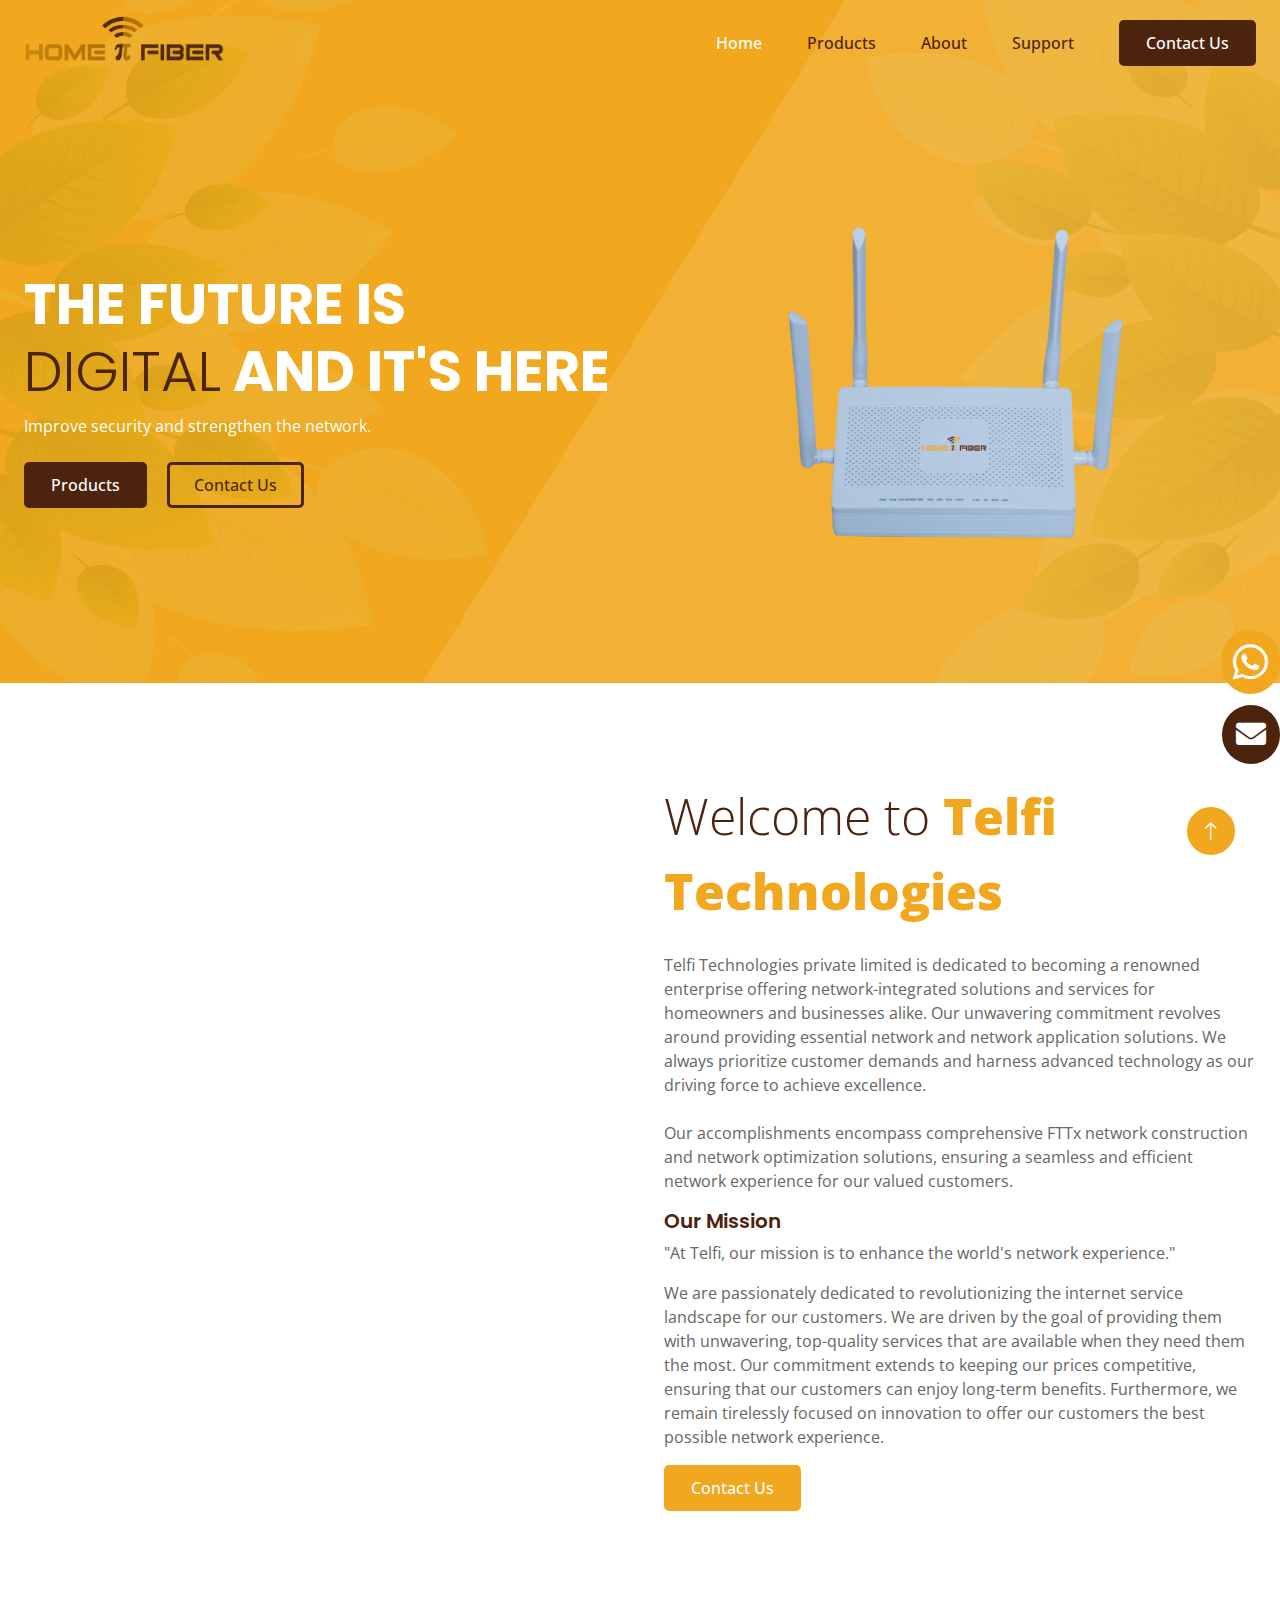
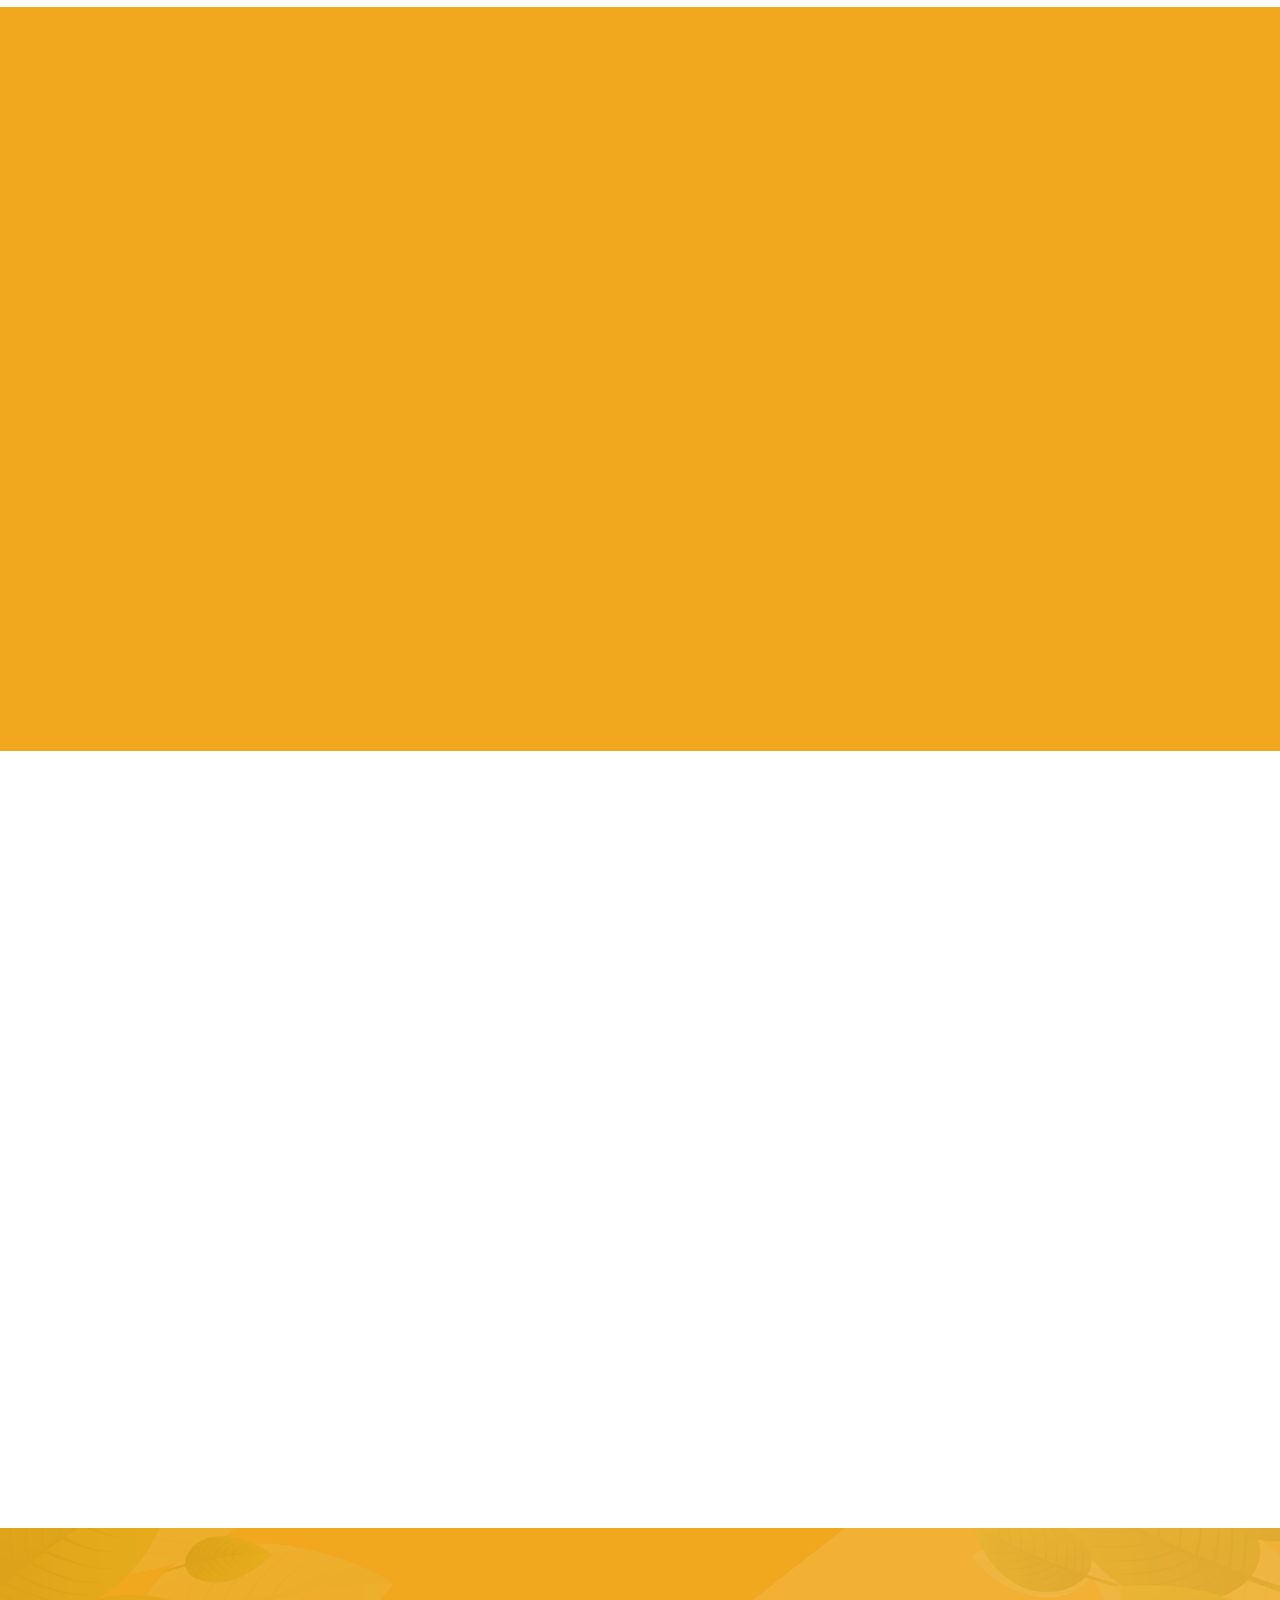
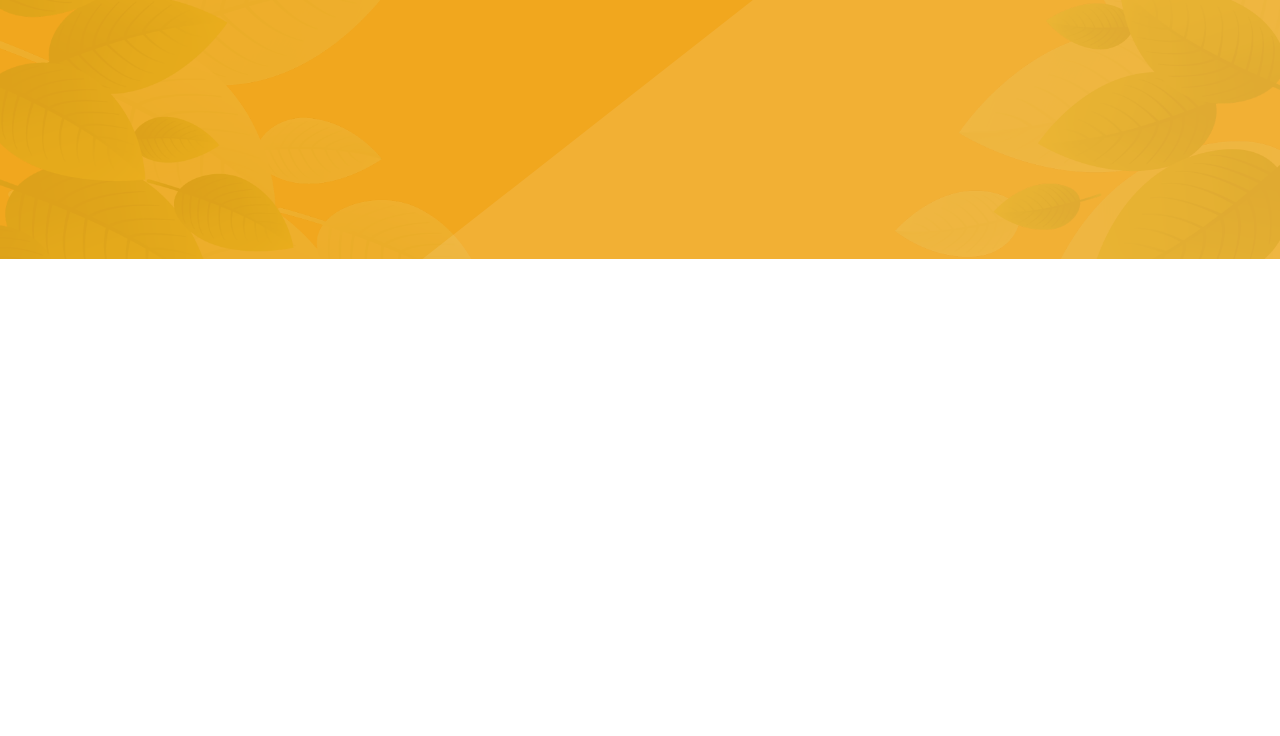
<file: index.html>
<!DOCTYPE html>
<html lang="en">

<head>
    <meta charset="utf-8">
    <title>HomeFiber Fiber ONT-Gateway</title>
    <meta content="width=device-width, initial-scale=1.0" name="viewport">
    <meta content="Homefiber, network, Router, Telfi technologies, Dualband Router, Singleband Router" name="keywords">
    <meta content="Homefiber is a leading provider of broadband ONT internet access solutions for Homes and Offices." name="description">
  
    <meta property="og:image" content="img/small-logo.png"/>
  
    <meta property="og:title" content="Home Fiber"/>
  
    <meta property="og:description" content="Homefiber is a leading provider of broadband ONT internet access solutions for Homes and Offices."/>
    <meta property="og:type" content="website" />
    <meta property="og:url" content="https://homefiber.in/" />
    <!-- Favicon -->
    <link rel="icon" type="image/x-icon" href="img/small-logo.png">

    <!-- Google Web Fonts -->
    <link rel="alternate" hreflang="en" href="https://homefiber.in/" />
    <link rel="canonical" href="https://homefiber.in/" />
    <link rel="preconnect" href="https://fonts.googleapis.com">
    <link rel="preconnect" href="https://fonts.gstatic.com" crossorigin>
    <link
        href="https://fonts.googleapis.com/css2?family=Open+Sans:wght@400;500&family=Poppins:wght@200;600;700&display=swap"
        rel="stylesheet">

    <!-- Icon Font Stylesheet -->
    <link href="https://cdnjs.cloudflare.com/ajax/libs/font-awesome/5.10.0/css/all.min.css" rel="stylesheet">
    <link href="https://cdn.jsdelivr.net/npm/bootstrap-icons@1.4.1/font/bootstrap-icons.css" rel="stylesheet">

    <!-- Libraries Stylesheet -->
    <link href="lib/animate/animate.min.css" rel="stylesheet">
    <link href="lib/owlcarousel/assets/owl.carousel.min.css" rel="stylesheet">

    <!-- Customized Bootstrap Stylesheet -->
    <link href="css/bootstrap.min.css" rel="stylesheet">

    <!-- Template Stylesheet -->
    <link href="css/style.css" rel="stylesheet">


</head>
<style>
    .whatsapp {
        position: fixed;
        right: 0px;
        z-index: 999;
        top: 70%;
    }

    .whatsapp h5 {
        color: white;
        background: #f1a71e;
        padding: 12px;
        border-radius: 60px;
    }
    .mail {
        position: fixed;
        right: 0px;
        z-index: 999;
        top: 75%;
    }

    .mail h5 {
        color: white;
        background: #4c240e;
        padding: 14px;
        border-radius: 60px;
    }
</style>

<body>
    <div class="whatsapp">
        <a href="https://api.whatsapp.com/send?phone=918925848772" target="_blank" aria-label="Read more">
            <h5>
                <div class="myDIV">
                    <center><i class="fab fa-whatsapp fa-2x" aria-hidden="true"></i></center>
                </div>
                <div class="hide">Technical<br> &nbsp;Support</div>
            </h5>
        </a>
    </div>
    <div class="mail" style="padding-top: 30px;">
        <a href="mailto:jrk@homefiber.in" aria-label="Read more">
            <h5>
                <div >
                    <center><i class="fa fa-envelope" aria-hidden="true" style="font-size:30px;"></i></center>
                </div>
                <!-- <div class="hide">Technical<br> &nbsp;Support</div> -->
            </h5>
        </a>
    </div>
    <!-- Spinner Start -->
    <div id="spinner"
        class="show bg-white position-fixed translate-middle w-100 vh-100 top-50 start-50 d-flex align-items-center justify-content-center">
        <div class="spinner-grow text-primary" style="width: 3rem; height: 3rem;" role="status">
            <span class="sr-only">Loading...</span>
        </div>
    </div>
    <!-- Spinner End -->


    <!-- Navbar Start -->
    <div class="container-fluid sticky-top">
        <div class="container">
            <nav class="navbar navbar-expand-lg navbar-light p-0">
                <a href="index.html" class="navbar-brand" aria-label="Read more">
                    <h2 class="text-white"><img src="img/logo.png" style="width: 200px;" alt="logo"></h2>
                </a>
                <button type="button" class="navbar-toggler ms-auto me-0" data-bs-toggle="collapse" aria-label="Aria Name"
                    data-bs-target="#navbarCollapse">
                    <span class="navbar-toggler-icon"></span>
                </button>
                <div class="collapse navbar-collapse" id="navbarCollapse">
                    <div class="navbar-nav ms-auto">
                        <a href="index.html" class="nav-item nav-link active" aria-label="Read more">Home</a>

                        <div class="nav-item dropdown">
                            <a href="product.html" class="nav-link " data-bs-toggle="dropdown" aria-label="Read more">Products</a>
                            <div class="dropdown-menu bg-light mt-2">
                                <a href="dualband.html" class="dropdown-item" aria-label="Read more">Dualband Router With Voice</a>
                                 <a href="singleband.html" class="dropdown-item" aria-label="Read more">Dualband Router Without Voice</a>

                            </div>
                        </div>
                        <a href="about.html" class="nav-item nav-link" aria-label="Read more">About</a>
                        <a href="support.html" class="nav-item nav-link" aria-label="Read more">Support</a>
                        <!-- <a href="contact.html" class="nav-item nav-link">Contact</a> -->
                    </div>
                    <a href="contact.html" class="btn btn-dark py-2 px-4 d-none d-lg-inline-block" aria-label="Read more">Contact Us</a>
                </div>
            </nav>
        </div>
    </div>
    <!-- Navbar End -->


    <!-- Hero Start -->
    <div class="container-fluid bg-primary hero-header mb-5">
        <div class="container">
            <div class="row g-5 align-items-center">
                <div class="col-lg-6 text-center text-lg-start">
                    <!-- <h3 class="fw-light text-white animated slideInRight">Natural & Organic</h3> -->
                    <h1 class="display-4 text-white animated slideInRight">THE FUTURE IS<span
                            class="fw-light text-dark"> DIGITAL</span> AND IT'S HERE</h1>
                    <p class="text-white mb-4 animated slideInRight">Improve security and strengthen the network.</p>
                    <a href="product.html" class="btn btn-dark py-2 px-4 me-3 animated slideInRight" aria-label="Read more">Products</a>
                    <a href="contact.html" class="btn btn-outline-dark py-2 px-4 animated slideInRight" aria-label="Read more">Contact Us</a>
                </div>
                <div class="col-lg-6">
                    <img class="img-fluid animated pulse infinite" src="img/img4.png" alt="product">
                </div>
            </div>
        </div>
    </div>
    <!-- Hero End -->





    <!-- About Start -->
    <div class="container-fluid py-5">
        <div class="container">
            <div class="row g-5 align-items-center">
                <div class="col-lg-6 wow fadeIn" data-wow-delay="0.1s">
                    <img class="img-fluid " src="img/router.jpg" alt="router">
                </div>
                <div class="col-lg-6 wow fadeIn" data-wow-delay="0.5s">
                    <p class="fw-light text-dark mb-4" style="font-weight: 600;font-size:50px;">Welcome to <span class="text-primary"
                            style="font-weight: 700;"><b>Telfi Technologies</b>
                        </span></p>
                    <p class="mb-4">Telfi Technologies private limited is dedicated to becoming a renowned enterprise offering
                        network-integrated solutions and services for homeowners and businesses alike.
                    Our unwavering commitment revolves around providing essential network and network application
                    solutions. We always prioritize customer demands and harness advanced technology as our driving
                    force to achieve excellence.</p>
                    <p class="mb-3">Our accomplishments encompass comprehensive FTTx network construction and network
                        optimization solutions, ensuring a seamless and efficient network experience for our valued
                        customers.</p>
                    <h5>Our Mission
                    </h5>
                    <p class="mb-3">"At Telfi, our mission is to enhance the world's network experience."</p>
                    <p class="mb-3">We are passionately dedicated to revolutionizing the internet service
                        landscape for our customers. We are driven by the goal of providing them with unwavering,
                        top-quality services that are available when they need them the most. Our commitment extends to
                        keeping our prices competitive, ensuring that our customers can enjoy long-term benefits.
                        Furthermore, we remain tirelessly focused on innovation to offer our customers the best possible
                        network experience.</p>


                    <a class="btn btn-primary py-2 px-4" href="contact.html" aria-label="Read more">Contact Us</a>
                </div>
            </div>
        </div>
    </div>
    <!-- About End -->


    <!-- Deal Start -->
    <div class="container-fluid  bg-primary my-5 py-5">
        <div class="container py-5">
            <div class="row g-5 align-items-center">
               
                <div class="col-lg-6 wow fadeIn" data-wow-delay="0.1s">
                    <div id="carouselExampleDark" class="carousel carousel-dark slide" data-bs-ride="carousel">
                       
                        <div class="carousel-inner">
                          <div class="carousel-item active" data-bs-interval="10000">
                            <img class="img-fluid animated pulse infinite" src="img/img4.png" alt="dualband">
                            
                          </div>
                          <div class="carousel-item" data-bs-interval="2000">
                            <img class="img-fluid animated pulse infinite" src="img/hf-1.png" alt="dualband">
                            
                          </div>
                          <div class="carousel-item">
                            <img class="img-fluid animated pulse infinite" src="img/hf-2.png" alt="dualband">
                           
                          </div>
                          <div class="carousel-item">
                            <img class="img-fluid animated pulse infinite" src="img/hf-3.png" alt="dualband">
                           
                          </div>
                        </div>
                        <button class="carousel-control-prev" type="button" data-bs-target="#carouselExampleDark" data-bs-slide="prev">
                          <span class="carousel-control-prev-icon" aria-hidden="true"></span>
                          <span class="visually-hidden">Previous</span>
                        </button>
                        <button class="carousel-control-next" type="button" data-bs-target="#carouselExampleDark" data-bs-slide="next">
                          <span class="carousel-control-next-icon" aria-hidden="true"></span>
                          <span class="visually-hidden">Next</span>
                        </button>
                      </div>
                    
                    <h3 class="text-center"><a href="dualband.html" style="color:#4c240e" aria-label="Read more">Dualband Router With Voice</a></h3>
                    <p style="color: white;font-size:large;font-weight: 500;align-items:center;
                    display:flex; justify-content:center;">
                        <img src="img/certified.png" style="width: 120px;" alt="certified">MTCTE Certified
                    </p>
                </div>
                <div class="col-lg-6 wow fadeIn" data-wow-delay="0.1s">
                    <div id="carouselExampleDark1" class="carousel carousel-dark slide" data-bs-ride="carousel">
                       
                        <div class="carousel-inner">
                          <div class="carousel-item active" data-bs-interval="10000">
                            <img class="img-fluid animated pulse infinite" src="img/img11.png" alt="singleband">
                            
                          </div>
                          <div class="carousel-item" data-bs-interval="2000">
                            <img class="img-fluid animated pulse infinite" src="img/hf-4.png" alt="dualband">
                            
                          </div>
                          <div class="carousel-item">
                            <img class="img-fluid animated pulse infinite" src="img/hf-5.png" alt="dualband">
                           
                          </div>
                          <div class="carousel-item">
                            <img class="img-fluid animated pulse infinite" src="img/hf-6.png" alt="dualband">
                           
                          </div>
                        </div>
                        <button class="carousel-control-prev" type="button" data-bs-target="#carouselExampleDark1" data-bs-slide="prev">
                          <span class="carousel-control-prev-icon" aria-hidden="true"></span>
                          <span class="visually-hidden">Previous</span>
                        </button>
                        <button class="carousel-control-next" type="button" data-bs-target="#carouselExampleDark1" data-bs-slide="next">
                          <span class="carousel-control-next-icon" aria-hidden="true"></span>
                          <span class="visually-hidden">Next</span>
                        </button>
                      </div>

                   
                    <h3 class="text-center"><a href="singleband.html" style="color:#4c240e" aria-label="Read more">Dualband Router Without Voice</a></h3>
                   
                    <p style="color: white;font-size:large;font-weight: 500;align-items:center;
                    display:flex; justify-content:center;">
                        <img src="img/certified.png" style="width: 120px;" alt="certified">MTCTE Certified
                    </p>
                </div>
            </div>
        </div>
    </div>
    <!-- Deal End -->


    <!-- Feature Start -->
    <div class="container-fluid py-5">
        <div class="container">
            <div class="mx-auto text-center wow fadeIn" data-wow-delay="0.1s" style="max-width: 600px;">
                <p class="text-primary mb-3" style="font-weight: 600;font-size:50px;"><span class="fw-light text-dark">Home</span> Fiber</p>
                <!-- <p class="mb-5">Lorem ipsum dolor sit amet, consectetur adipiscing elit. Duis aliquet, erat non malesuada consequat, nibh erat tempus risus.</p> -->
            </div>
            <div class="row g-4 align-items-center">
                <div class="col-lg-4 wow fadeIn" data-wow-delay="0.3s">
                    <div class="row g-5">
                        <div class="col-12 d-flex">
                            <div class="btn-square rounded-circle border flex-shrink-0"
                                style="width: 80px; height: 80px;">
                                <i class="fa fa-check fa-2x text-primary"></i>
                            </div>
                            <div class="ps-3">
                                <h5>Flexibility</h5>
                                <hr class="w-25 bg-primary my-2">
                                <span>By making it easy for service providers and end-users, to use our product with
                                    complete interoperability for every situation, where we always try to support as
                                    many OLTs as possible using a common firmware and hardware. Regardless if you are
                                    looking for a GPON, GE-PON, Point-to-Point, or optical fiber patch through product,
                                    we have it covered</span>
                            </div>
                        </div>
                        <div class="col-12 d-flex">
                            <div class="btn-square rounded-circle border flex-shrink-0"
                                style="width: 80px; height: 80px;">
                                <i class="fa fa-check fa-2x text-primary"></i>
                            </div>
                            <div class="ps-3">
                                <h5>Ease of use</h5>
                                <hr class="w-25 bg-primary my-2">
                                <span>Our solutions are designed to be simple and easy to use, Leave the complexities to
                                    us while you experience seamless fiber connectivity</span>
                            </div>
                        </div>
                    </div>
                </div>
                <div class="col-lg-4 wow fadeIn" data-wow-delay="0.1s">
                    <img class="img-fluid animated pulse infinite" src="img/img4.png" alt="product">
                </div>
                <div class="col-lg-4 wow fadeIn" data-wow-delay="0.5s">
                    <div class="row g-5">
                        <div class="col-12 d-flex">
                            <div class="btn-square rounded-circle border flex-shrink-0"
                                style="width: 80px; height: 80px;">
                                <i class="fa fa-check fa-2x text-primary"></i>
                            </div>
                            <div class="ps-3">
                                <h5>Openness</h5>
                                <hr class="w-25 bg-primary my-2">
                                <span>We have an open policy, We create products with true interoperability to ensure
                                    there is no vendor lock-in. Changing your service provider, no problem, simply
                                    access our easy to use modem firmware and change your authentication information as
                                    provided by your new internet service provider</span>
                            </div>
                        </div>
                        <div class="col-12 d-flex">
                            <div class="btn-square rounded-circle border flex-shrink-0"
                                style="width: 80px; height: 80px;">
                                <i class="fa fa-check fa-2x text-primary"></i>
                            </div>
                            <div class="ps-3">
                                <h5>Local Support</h5>
                                <hr class="w-25 bg-primary my-2">
                                <span>Having issues and dont know what to do, WE ARE HERE FOR YOU. Whether it is
                                    software or hardware, We have you covered in terms of support by being available
                                    locally and having a comprehensive warranty on our range of solutions.</span>
                            </div>
                        </div>
                    </div>
                </div>
            </div>
        </div>
    </div>
    
    <!-- Newsletter Start -->
    <div class="container-fluid newsletter bg-primary py-5 my-5">
        <div class="container py-5">
            <div class="mx-auto text-center wow fadeIn" data-wow-delay="0.1s" style="max-width: 600px;">
                <p class="text-white mb-3" style="font-weight: 600;font-size:50px;"><span class="fw-light text-dark">Fiber </span> ONT-Gateway</p>
                <p class="text-white mb-4">Connecting you to the world at the speed of light</p>
            </div>

        </div>
    </div>
    <!-- Newsletter End -->

    <!-- Footer Start -->
    <div class="container-fluid bg-white footer">
        <div class="container py-5">
            <div class="row g-5">
                <div class="col-md-6 col-lg-6 wow fadeIn" data-wow-delay="0.1s">
                    <a href="index.html" class="d-inline-block mb-3" aria-label="Read more">
                        <div class="d-flex justify-content-center align-items-center">
                            <p class="text-primary text-center"><img src="img/homefiber.png" width="200px" alt="footer-logo"></p>
                        </div>
                    </a>

                    <p class="mb-0">Home fiber Specialises in the design development and production of optical fiber
                        based networking equipment.</p>

                </div>

                <div class="col-md-6 col-lg-3 wow fadeIn" data-wow-delay="0.5s">
                    <h5 class="mb-4">Our Products</h5>
                     <a class="btn btn-link" href="singleband.html" aria-label="Read more">Dualband Router Without Voice</a>
                    <a class="btn btn-link" href="dualband.html" aria-label="Read more">Dualband Router With Voice</a>

                </div>
                <div class="col-md-6 col-lg-3 wow fadeIn" data-wow-delay="0.3s">
                    <h5 class="mb-4 text-center">Get In Touch</h5>
                    <p class="text-center"><b>GLOBAL HQ</b>
                    <p class="text-center">
                        : 1823 Andrew Oaks Ct,Richmond TX 77469</p>
                    <!-- <p class="text-center">
                        <b>PRODUCTION</b>
                    </p>
                    <p class="text-center">
                        : Calle 127 b bis #52-69, Bogota</p> -->
                    <p class="text-center">
                        <b>INDIA</b>
                    </p>
                    <p class="text-center">
                        : 15/6, Brewery Road,Shenoy Nagar,Chennai 600030,Tn,India
                    </p>
                    <!-- <p><i class="fa fa-phone-alt me-3"></i>+012 345 67890</p>
                    <p><i class="fa fa-envelope me-3"></i>info@example.com</p>
                    <div class="d-flex pt-2">
                        <a class="btn btn-square btn-outline-primary me-1" href=""><i class="fab fa-twitter"></i></a>
                        <a class="btn btn-square btn-outline-primary me-1" href=""><i class="fab fa-facebook-f"></i></a>
                        <a class="btn btn-square btn-outline-primary me-1" href=""><i class="fab fa-instagram"></i></a>
                        <a class="btn btn-square btn-outline-primary me-1" href=""><i class="fab fa-linkedin-in"></i></a>
                    </div> -->
                </div>
            </div>
        </div>
        <div class="container wow fadeIn" data-wow-delay="0.1s">
            <div class="copyright">
                <div class="row">
                    <div class="col-md-6 text-center text-md-start mb-3 mb-md-0"> <a class="border-bottom" href="#" aria-label="Read more">©
                            2023 HomeFiber</a>, All Right Reserved.
                        Made By <a class="border-bottom" href="https://allitson.com" aria-label="Read more">Allitson</a>
                    </div>
                    <div class="col-md-6 text-center text-md-end">
                        <div class="footer-menu">
                            <a href="index.html" aria-label="Read more">Home</a>
                            <a href="product.html" aria-label="Read more">Products</a>
                            <a href="about.html" aria-label="Read more">About</a>
                            <a href="support.html" aria-label="Read more">Support</a>
                            <a href="contact.html" aria-label="Read more">Contact</a>
                        </div>
                    </div>
                </div>
            </div>
        </div>
    </div>  


    <a href="#" class="btn btn-lg btn-primary btn-lg-square back-to-top" aria-label="Read more"><i class="bi bi-arrow-up"></i></a>


    <!-- JavaScript Libraries -->
    <script src="https://ajax.googleapis.com/ajax/libs/jquery/3.6.1/jquery.min.js"></script>
    <script src="https://cdn.jsdelivr.net/npm/bootstrap@5.0.0/dist/js/bootstrap.bundle.min.js"></script>
    <script src="lib/wow/wow.min.js"></script>
    <script src="lib/easing/easing.min.js"></script>
    <script src="lib/waypoints/waypoints.min.js"></script>
    <script src="lib/owlcarousel/owl.carousel.min.js"></script>

    <!-- Template Javascript -->
    <script src="js/main.js"></script>
</body>

</html>
</file>
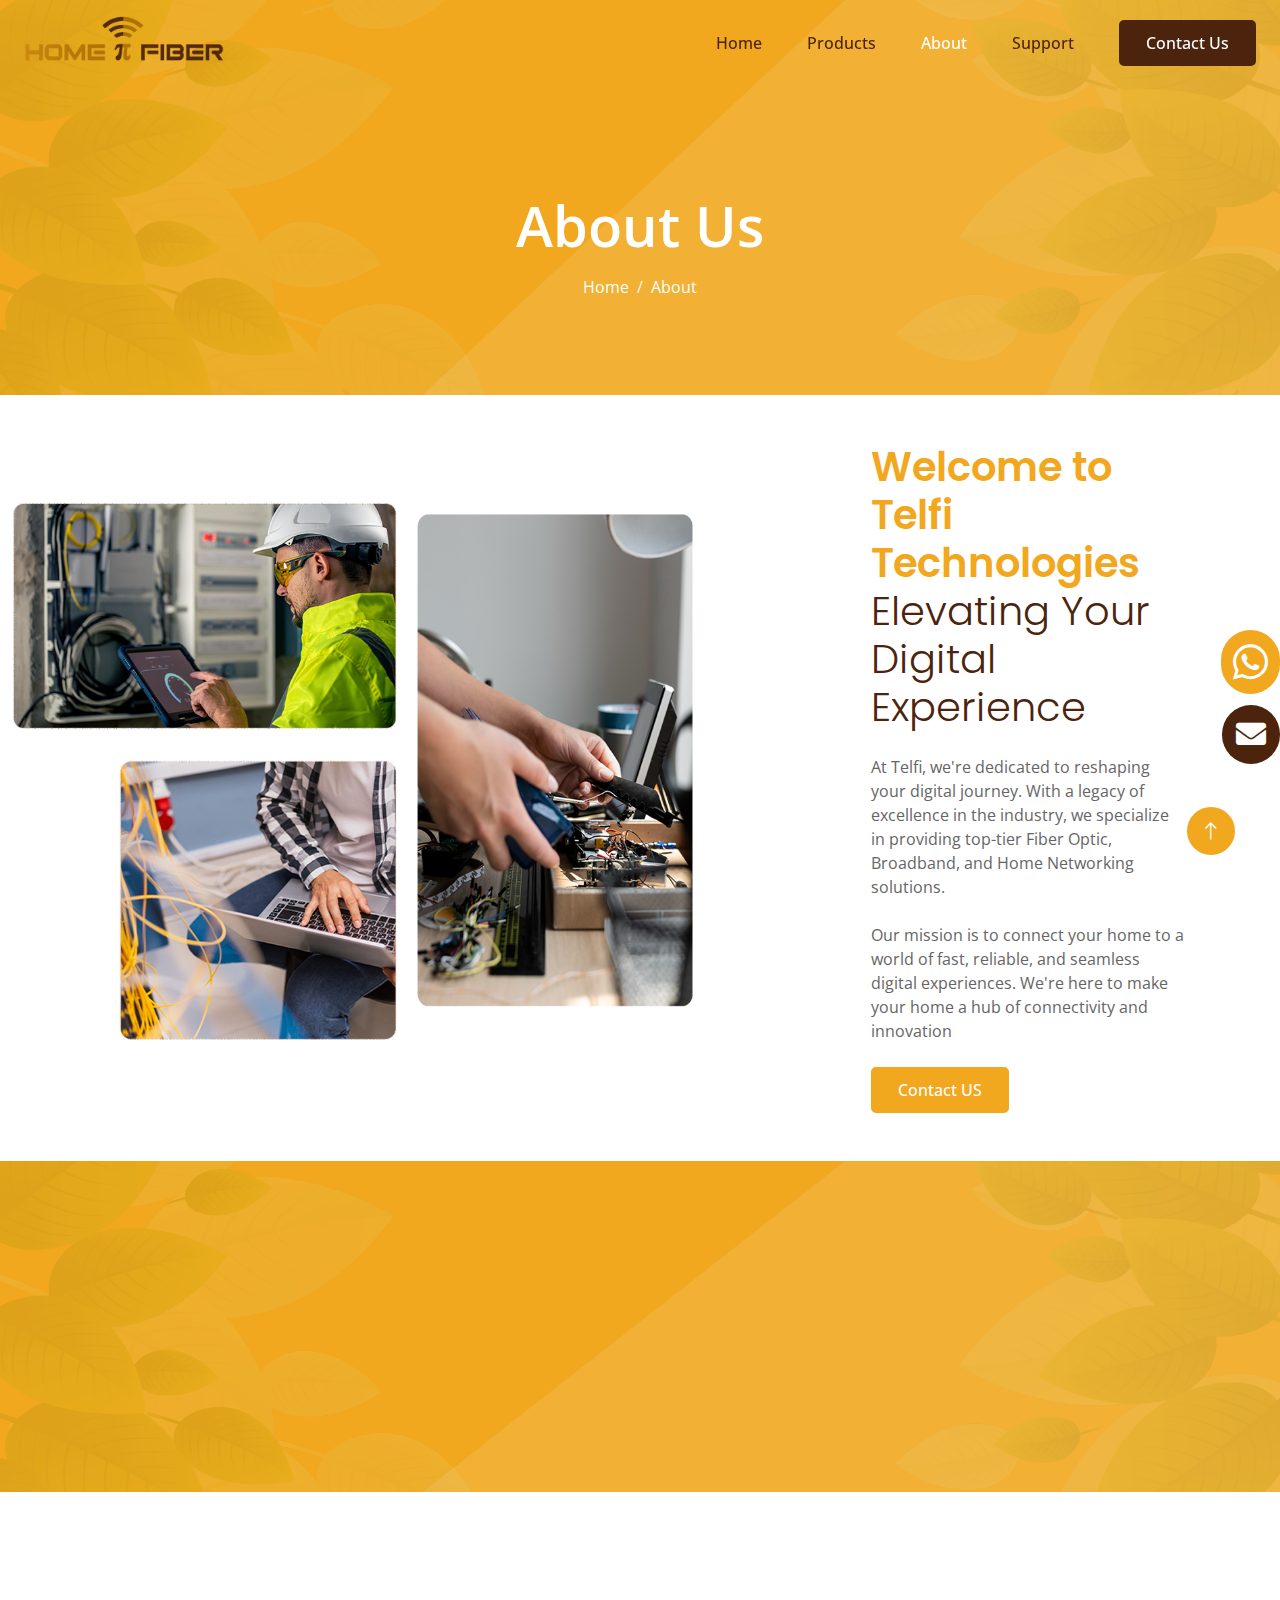
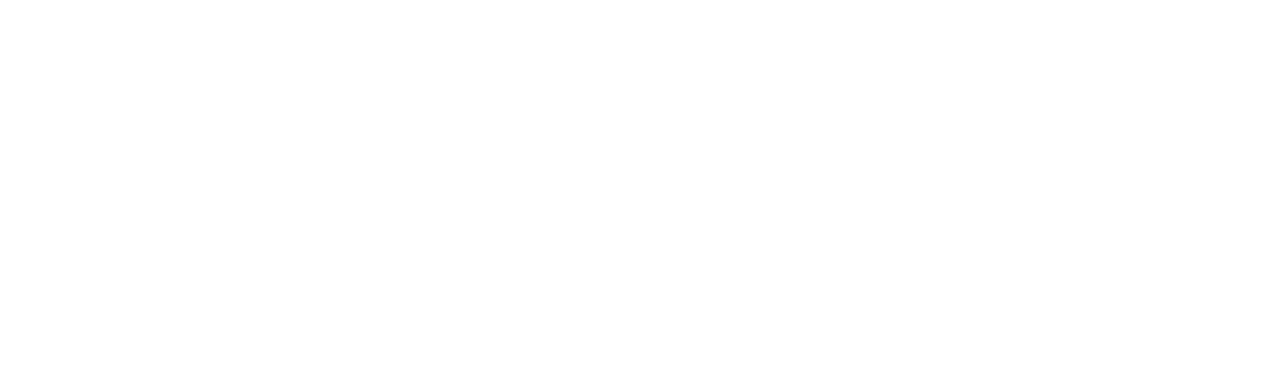
<file: about.html>
<!DOCTYPE html>
<html lang="en">

<head>
    <meta charset="utf-8">
    <title>HomeFiber About Page</title>
    <meta content="width=device-width, initial-scale=1.0" name="viewport">
    <meta content="Homefiber, network, Router, Telfi technologies, Dualband Router, Singleband Router" name="keywords">
    <meta content="Homefiber is a leading provider of broadband ONT internet access solutions for Homes and Offices." name="description">

    <meta property="og:image" content="img/img2.png"/>
  
    <meta property="og:title" content="About Us"/>
  
    <meta property="og:description" content="Homefiber is a leading provider of broadband ONT internet access solutions for Homes and Offices."/>
    <meta property="og:type" content="website" />
    <meta property="og:url" content="https://homefiber.in/about.html" />
    <!-- Favicon -->
    <link rel="icon" type="image/x-icon" href="img/small-logo.png">

    <!-- Google Web Fonts -->
    <link rel="alternate" hreflang="en" href="https://homefiber.in/" />
    <link rel="canonical" href="https://homefiber.in/about.html" />

    <link rel="preconnect" href="https://fonts.googleapis.com">
    <link rel="preconnect" href="https://fonts.gstatic.com" crossorigin>
    <link
        href="https://fonts.googleapis.com/css2?family=Open+Sans:wght@400;500&family=Poppins:wght@200;600;700&display=swap"
        rel="stylesheet">

    <!-- Icon Font Stylesheet -->
    <link href="https://cdnjs.cloudflare.com/ajax/libs/font-awesome/5.10.0/css/all.min.css" rel="stylesheet">
    <link href="https://cdn.jsdelivr.net/npm/bootstrap-icons@1.4.1/font/bootstrap-icons.css" rel="stylesheet">

    <!-- Libraries Stylesheet -->
    <link href="lib/animate/animate.min.css" rel="stylesheet">
    <link href="lib/owlcarousel/assets/owl.carousel.min.css" rel="stylesheet">

    <!-- Customized Bootstrap Stylesheet -->
    <link href="css/bootstrap.min.css" rel="stylesheet">

    <!-- Template Stylesheet -->
    <link href="css/style.css" rel="stylesheet">
</head>

<style>
    .whatsapp {
        position: fixed;
        right: 0px;
        z-index: 999;
        top: 70%;
    }

    .whatsapp h5 {
        color: white;
        background: #f1a71e;
        padding: 12px;
        border-radius: 60px;
    }
    .mail {
        position: fixed;
        right: 0px;
        z-index: 999;
        top: 75%;
    }

    .mail h5 {
        color: white;
        background: #4c240e;
        padding: 14px;
        border-radius: 60px;
    }
</style>

<body>
    <div class="whatsapp">
        <a href="https://api.whatsapp.com/send?phone=918925848772" target="_blank" aria-label="Read more">
            <h5>
                <div class="myDIV">
                    <center><i class="fab fa-whatsapp fa-2x" aria-hidden="true"></i></center>
                </div>
                <div class="hide">Technical<br> &nbsp;Support</div>
            </h5>
        </a>
    </div>
    <div class="mail" style="padding-top: 30px;">
        <a href="mailto:jrk@homefiber.in" aria-label="Read more">
            <h5>
                <div >
                    <center><i class="fa fa-envelope" aria-hidden="true" style="font-size:30px;"></i></center>
                </div>
                <!-- <div >Technical<br> &nbsp;Support</div> -->
            </h5>
        </a>
    </div>
    <!-- Spinner Start -->
    <div id="spinner"
        class="show bg-white position-fixed translate-middle w-100 vh-100 top-50 start-50 d-flex align-items-center justify-content-center">
        <div class="spinner-grow text-primary" style="width: 3rem; height: 3rem;" role="status">
            <span class="sr-only">Loading...</span>
        </div>
    </div>
    <!-- Spinner End -->


    <!-- Navbar Start -->
    <div class="container-fluid sticky-top">
        <div class="container">
            <nav class="navbar navbar-expand-lg navbar-light p-0">
                <a href="index.html" class="navbar-brand" aria-label="Read more">
                    <h2 class="text-white"><img src="img/logo.png" style="width: 200px;" alt="logo"></h2>
                </a>
                <button type="button" class="navbar-toggler ms-auto me-0" data-bs-toggle="collapse" aria-label="Aria Name"
                    data-bs-target="#navbarCollapse">
                    <span class="navbar-toggler-icon"></span>
                </button>
                <div class="collapse navbar-collapse" id="navbarCollapse">
                    <div class="navbar-nav ms-auto">
                        <a href="index.html" class="nav-item nav-link" aria-label="Read more">Home</a>
                        
                        <div class="nav-item dropdown">
                            <a href="product.html" class="nav-link " data-bs-toggle="dropdown" aria-label="Read more">Products</a>
                            <div class="dropdown-menu bg-light mt-2">
                                 <a href="dualband.html" class="dropdown-item" aria-label="Read more">Dualband Router With Voice</a>
                                 <a href="singleband.html" class="dropdown-item" aria-label="Read more">Dualband Router Without Voice</a>
                             
                            </div>
                        </div>
                        <a href="about.html" class="nav-item nav-link active" aria-label="Read more">About</a>
                        <a href="support.html" class="nav-item nav-link">Support</a>

                        <!-- <a href="contact.html" class="nav-item nav-link">Contact</a> -->
                    </div>
                    <a href="contact.html" class="btn btn-dark py-2 px-4 d-none d-lg-inline-block" aria-label="Read more">Contact Us</a>
                </div>
            </nav>
        </div>
    </div>
    <!-- Navbar End -->


    <!-- Hero Start -->
    <div class="container-fluid bg-primary hero-header mb-5">
        <div class="container text-center">
            <p class="display-4 text-white mb-3 animated slideInDown" style="font-weight: 600;">About Us</p>
            <nav aria-label="breadcrumb">
                <ol class="breadcrumb justify-content-center mb-0 animated slideInDown">
                    <li class="breadcrumb-item"><a class="text-white" href="#" aria-label="Read more">Home</a></li>
                    <!-- <li class="breadcrumb-item"><a class="text-white" href="#">Pages</a></li> -->
                    <li class="breadcrumb-item text-white active" aria-current="page">About</li>
                </ol>
            </nav>
        </div>
    </div>
    <!-- Hero End -->




    <!-- About Start -->
  
            <div class="row g-5 align-items-center">
                <div class="col-lg-7 wow fadeIn" data-wow-delay="0.1s">
                    <img class="img-fluid animated pulse infinite" src="img/3img.png" alt="product" >
                </div>
                
                <div class="col-lg-5 wow fadeIn" data-wow-delay="0.5s">
                    <div class="container-fluid ">
                        <div class="container">
                    <h1 class="text-primary mb-4">Welcome to Telfi Technologies                                                  
                        <span class="fw-light text-dark">Elevating Your Digital Experience</span></h1>
                    <p class="mb-4">At Telfi, we're dedicated to reshaping your digital journey. With a legacy of excellence in the industry, we specialize in providing top-tier Fiber Optic, Broadband, and Home Networking solutions.</p>
                    <p class="mb-4">Our mission is to connect your home to a world of fast, reliable, and seamless digital experiences. We're here to make your home a hub of connectivity and innovation</p>
                    <a class="btn btn-primary py-2 px-4" href="contact.html" aria-label="Read more">Contact US</a>
                </div>
            </div>
        </div>
    </div>
    <!-- About End -->


     <!-- Newsletter Start -->
     <div class="container-fluid newsletter bg-primary py-5 my-5">
        <div class="container py-5">
            <div class="mx-auto text-center wow fadeIn" data-wow-delay="0.1s" style="max-width: 600px;">
                <p class="text-white mb-3" style="font-size: 50px;font-weight:600"><span class="fw-light text-dark">Fiber </span> ONT-Gateway</p>
                <p class="text-white mb-4">Connecting you to the world at the speed of light</p>
            </div>
       
        </div>
    </div>
    <!-- Newsletter End -->
    <!-- Footer Start -->
    <div class="container-fluid bg-white footer">
        <div class="container py-5">
            <div class="row g-5">
                <div class="col-md-6 col-lg-6 wow fadeIn" data-wow-delay="0.1s">
                    <a href="index.html" class="d-inline-block mb-3" aria-label="Read more">
                        <div class="d-flex justify-content-center align-items-center">
                        <p class="text-primary text-center"><img src="img/homefiber.png" width="200px" alt="footer-logo"></p></div>
                    </a>
                    
                    <p class="mb-0">Home fiber Specialises in the design development and production of optical fiber based networking equipment.</p>
                
                </div>
                
                <div class="col-md-6 col-lg-3 wow fadeIn" data-wow-delay="0.5s">
                    <h5 class="mb-4">Our Products</h5>
                    <a class="btn btn-link" href="singleband.html" aria-label="Read more">Dualband Router Without Voice</a>
                    <a class="btn btn-link" href="dualband.html" aria-label="Read more">Dualband Router With Voice</a>
                   
                </div>
                <div class="col-md-6 col-lg-3 wow fadeIn" data-wow-delay="0.3s">
                    <h5 class="mb-4 text-center">Get In Touch</h5>
                    <p class="text-center"><b>GLOBAL HQ</b>
                        <p class="text-center">
                        : 1823 Andrew Oaks Ct,Richmond TX 77469</p>
                        <!-- <p class="text-center">
                        <b>PRODUCTION</b></p>
                        <p class="text-center">
                        : Calle 127 b bis #52-69, Bogota</p> -->
                        <p class="text-center">
                        <b>INDIA</b></p>
                        <p class="text-center">
                        : 15/6, Brewery Road,Shenoy Nagar,Chennai 600030,Tn,India
                    </p>
                    
                    <!-- <p><i class="fa fa-phone-alt me-3"></i>+012 345 67890</p>
                    <p><i class="fa fa-envelope me-3"></i>info@example.com</p>
                    <div class="d-flex pt-2">
                        <a class="btn btn-square btn-outline-primary me-1" href=""><i class="fab fa-twitter"></i></a>
                        <a class="btn btn-square btn-outline-primary me-1" href=""><i class="fab fa-facebook-f"></i></a>
                        <a class="btn btn-square btn-outline-primary me-1" href=""><i class="fab fa-instagram"></i></a>
                        <a class="btn btn-square btn-outline-primary me-1" href=""><i
                                class="fab fa-linkedin-in"></i></a>
                    </div> -->
                </div>
                
            </div>
        </div>
        <div class="container wow fadeIn" data-wow-delay="0.1s">
            <div class="copyright">
                <div class="row">
                    <div class="col-md-6 text-center text-md-start mb-3 mb-md-0"> <a class="border-bottom" href="#" aria-label="Read more">© 2023 HomeFiber</a>, All Right Reserved.

                        <!--/*** This template is free as long as you keep the footer author’s credit link/attribution link/backlink. If you'd like to use the template without the footer author’s credit link/attribution link/backlink, you can purchase the Credit Removal License from "https://htmlcodex.com/credit-removal". Thank you for your support. ***/-->
                        Made By  <a class="border-bottom" href="https://allitson.com">Allitson</a> 
                    </div>
                    <div class="col-md-6 text-center text-md-end">
                        <div class="footer-menu">
                            <a href="index.html" aria-label="Read more">Home</a>
                            <a href="product.html" aria-label="Read more">Products</a>
                            <a href="about.html" aria-label="Read more">About</a>
                            <a href="support.html" aria-label="Read more">Support</a>
                            <a href="contact.html" aria-label="Read more">Contact</a>
                        </div>
                    </div>
                </div>
            </div>
        </div>
    </div>
    <!-- Back to Top -->
    <a href="#" class="btn btn-lg btn-primary btn-lg-square back-to-top" aria-label="Read more"><i class="bi bi-arrow-up"></i></a>


    <!-- JavaScript Libraries -->
    <script src="https://ajax.googleapis.com/ajax/libs/jquery/3.6.1/jquery.min.js"></script>
    <script src="https://cdn.jsdelivr.net/npm/bootstrap@5.0.0/dist/js/bootstrap.bundle.min.js"></script>
    <script src="lib/wow/wow.min.js"></script>
    <script src="lib/easing/easing.min.js"></script>
    <script src="lib/waypoints/waypoints.min.js"></script>
    <script src="lib/owlcarousel/owl.carousel.min.js"></script>

    <!-- Template Javascript -->
    <script src="js/main.js"></script>
</body>

</html>
</file>
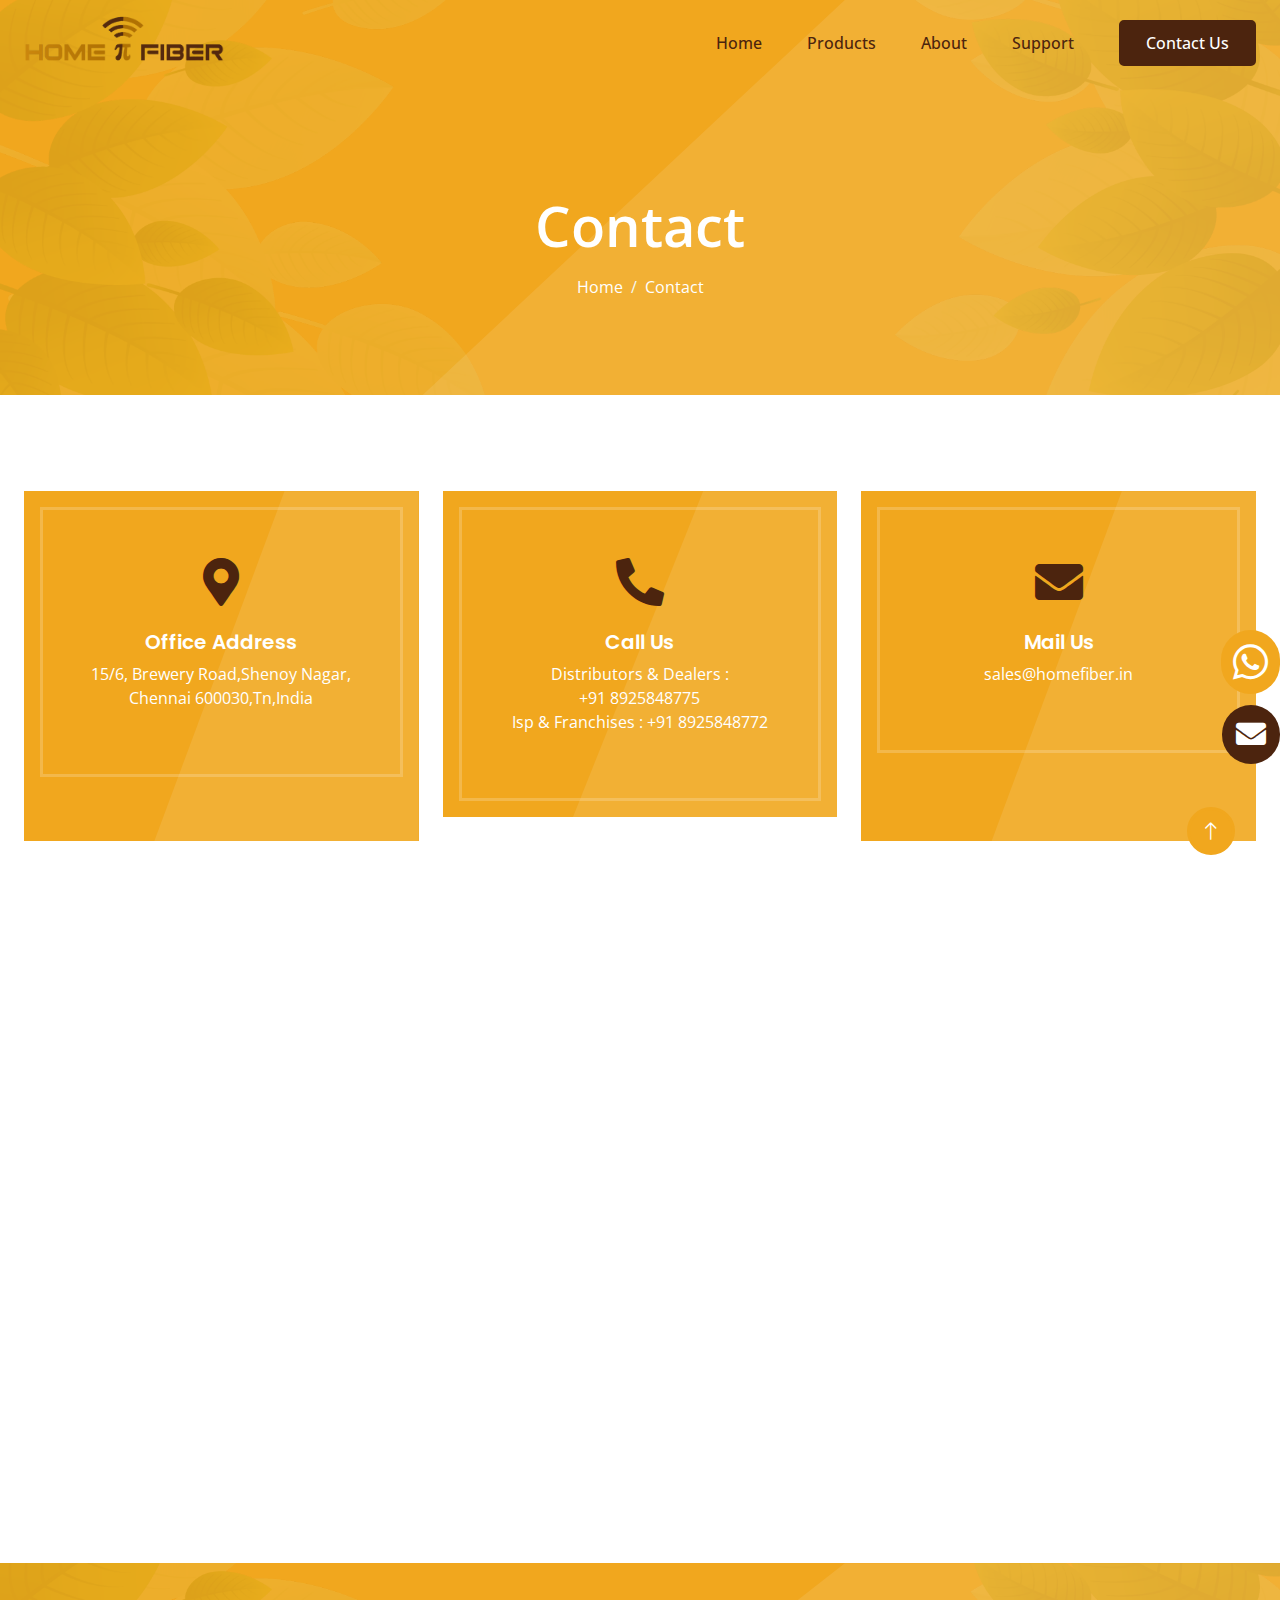
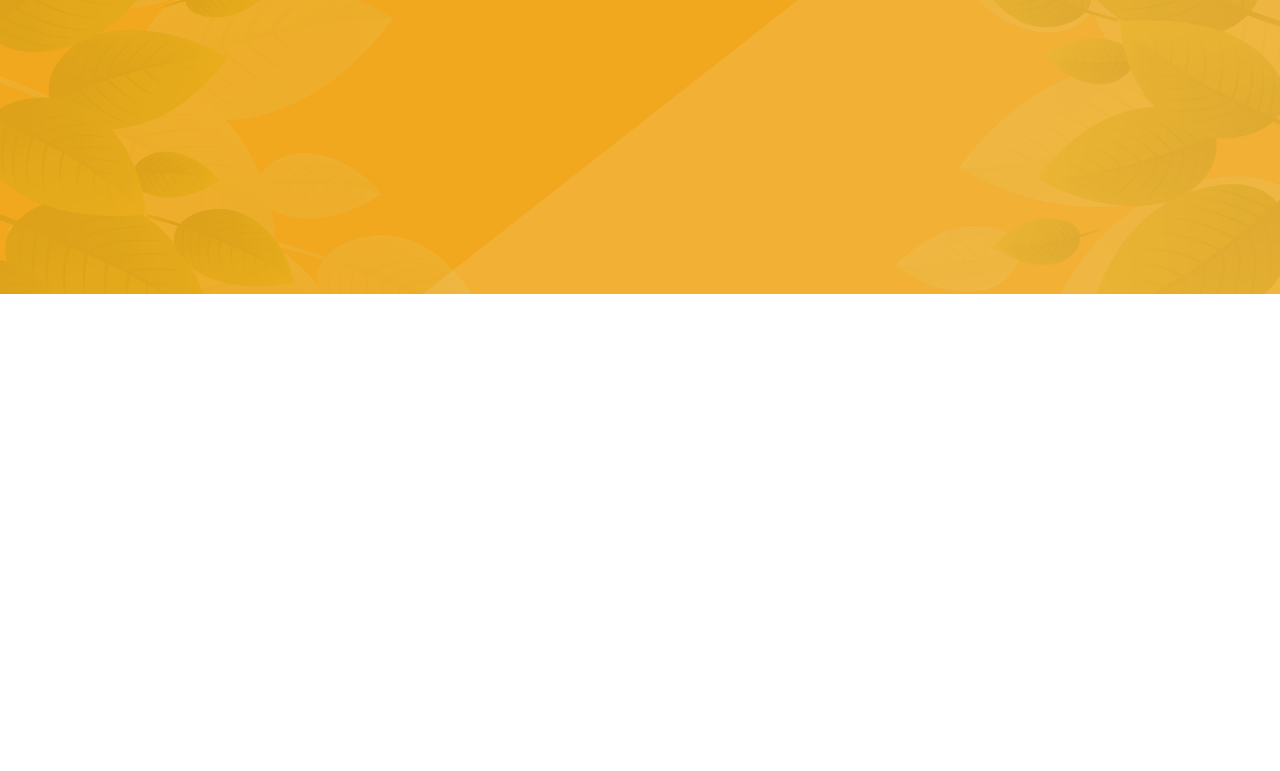
<file: contact.html>
<!DOCTYPE html>
<html lang="en">

<head>
    <meta charset="utf-8">
    <title>HomeFiber Contact Page</title>
    <meta content="width=device-width, initial-scale=1.0" name="viewport">
    <meta content="Homefiber, network, Router, Telfi technologies, Dualband Router, Singleband Router" name="keywords">
    <meta content="Homefiber is a leading provider of broadband ONT internet access solutions for Homes and Offices." name="description">

    <meta property="og:image" content="img/img2.png"/>
  
    <meta property="og:title" content="Contact Us"/>
  
    <meta property="og:description" content="Homefiber is a leading provider of broadband ONT internet access solutions for Homes and Offices."/>
    <meta property="og:type" content="website" />
    <meta property="og:url" content="https://homefiber.in/contact.html" />
    <!-- Favicon -->
    <link rel="icon" type="image/x-icon" href="img/small-logo.png">
    <link rel="alternate" hreflang="en" href="https://homefiber.in/" />
    <link rel="canonical" href="https://homefiber.in/contact.html" />


    <!-- Google Web Fonts -->
    <link rel="preconnect" href="https://fonts.googleapis.com">
    <link rel="preconnect" href="https://fonts.gstatic.com" crossorigin>
    <link
        href="https://fonts.googleapis.com/css2?family=Open+Sans:wght@400;500&family=Poppins:wght@200;600;700&display=swap"
        rel="stylesheet">

    <!-- Icon Font Stylesheet -->
    <link href="https://cdnjs.cloudflare.com/ajax/libs/font-awesome/5.10.0/css/all.min.css" rel="stylesheet">
    <link href="https://cdn.jsdelivr.net/npm/bootstrap-icons@1.4.1/font/bootstrap-icons.css" rel="stylesheet">

    <!-- Libraries Stylesheet -->
    <link href="lib/animate/animate.min.css" rel="stylesheet">
    <link href="lib/owlcarousel/assets/owl.carousel.min.css" rel="stylesheet">

    <!-- Customized Bootstrap Stylesheet -->
    <link href="css/bootstrap.min.css" rel="stylesheet">

    <!-- Template Stylesheet -->
    <link href="css/style.css" rel="stylesheet">
</head>
<style>
    .whatsapp {
        position: fixed;
        right: 0px;
        z-index: 999;
        top: 70%;
    }

    .whatsapp h5 {
        color: white;
        background: #f1a71e;
        padding: 12px;
        border-radius: 60px;
    }
    .mail {
        position: fixed;
        right: 0px;
        z-index: 999;
        top: 75%;
    }

    .mail h5 {
        color: white;
        background: #4c240e;
        padding: 14px;
        border-radius: 60px;
    }
</style>

<body>
    <div class="whatsapp">
        <a href="https://api.whatsapp.com/send?phone=918925848772" target="_blank" aria-label="Read more">
            <h5>
                <div class="myDIV">
                    <center><i class="fab fa-whatsapp fa-2x" aria-hidden="true"></i></center>
                </div>
                <div class="hide">Technical<br> &nbsp;Support</div>
            </h5>
        </a>
    </div>
    <div class="mail" style="padding-top: 30px;">
        <a href="mailto:sales@homefiber.in" aria-label="Read more">
            <h5>
                <div >
                    <center><i class="fa fa-envelope" aria-hidden="true" style="font-size:30px;"></i></center>
                </div>
                <!-- <div class="hide">Technical<br> &nbsp;Support</div> -->
            </h5>
        </a>
    </div>
    <!-- Spinner Start -->
    <div id="spinner"
        class="show bg-white position-fixed translate-middle w-100 vh-100 top-50 start-50 d-flex align-items-center justify-content-center">
        <div class="spinner-grow text-primary" style="width: 3rem; height: 3rem;" role="status">
            <span class="sr-only">Loading...</span>
        </div>
    </div>
    <!-- Spinner End -->


     <!-- Navbar Start -->
     <div class="container-fluid sticky-top">
        <div class="container">
            <nav class="navbar navbar-expand-lg navbar-light p-0">
                <a href="index.html" class="navbar-brand">
                    <h2 class="text-white"><img src="img/logo.png" style="width: 200px;" alt="logo"></h2>
                </a>
                <button type="button" class="navbar-toggler ms-auto me-0" data-bs-toggle="collapse" aria-label="Aria Name"
                    data-bs-target="#navbarCollapse">
                    <span class="navbar-toggler-icon"></span>
                </button>
                <div class="collapse navbar-collapse" id="navbarCollapse">
                    <div class="navbar-nav ms-auto">
                        <a href="index.html" class="nav-item nav-link">Home</a>
                        
                        <div class="nav-item dropdown">
                            <a href="product.html" class="nav-link " data-bs-toggle="dropdown">Products</a>
                            <div class="dropdown-menu bg-light mt-2">
                                <a href="dualband.html" class="dropdown-item" aria-label="Read more">Dualband Router With Voice</a>
                                 <a href="singleband.html" class="dropdown-item" aria-label="Read more">Dualband Router Without Voice</a>
                             
                            </div>
                        </div>
                        <a href="about.html" class="nav-item nav-link">About</a>
                        <a href="support.html" class="nav-item nav-link">Support</a>

                        <!-- <a href="contact.html" class="nav-item nav-link active">Contact</a> -->
                    </div>
                    <a href="contact.html" class="btn btn-dark py-2 px-4 d-none d-lg-inline-block">Contact Us</a>
                </div>
            </nav>
        </div>
    </div>
    <!-- Navbar End -->


    <!-- Hero Start -->
    <div class="container-fluid bg-primary hero-header mb-5">
        <div class="container text-center">
            <p class="display-4 text-white mb-3 animated slideInDown" style="font-weight: 600;">Contact</p>
            <nav aria-label="breadcrumb">
                <ol class="breadcrumb justify-content-center mb-0 animated slideInDown">
                    <li class="breadcrumb-item"><a class="text-white" href="#">Home</a></li>
                    <!-- <li class="breadcrumb-item"><a class="text-white" href="#">Pages</a></li> -->
                    <li class="breadcrumb-item text-white active" aria-current="page">Contact</li>
                </ol>
            </nav>
        </div>
    </div>
    <!-- Hero End -->


    <!-- Contact Info Start -->
    <div class="container-fluid py-5">
        <div class="container">
            <div class="row g-4">
                <div class="col-lg-4 wow fadeIn" data-wow-delay="0.1s" >
                    <div class="contact-info-item position-relative bg-primary text-center p-3" style="height: 350px;"> 
                        <div class="border py-5 px-3">
                            <i class="fa fa-map-marker-alt fa-3x text-dark mb-4"></i>
                            <h5 class="text-white">Office Address</h5>
                            <p class="text-white">15/6, Brewery Road,Shenoy Nagar,
                                Chennai 600030,Tn,India</p>
                        </div>
                    </div>
                </div>
                <div class="col-lg-4 wow fadeIn" data-wow-delay="0.3s">
                    <div class="contact-info-item position-relative bg-primary text-center p-3">
                        <div class="border py-5 px-3">
                            <i class="fa fa-phone-alt fa-3x text-dark mb-4"></i>
                            <h5 class="text-white">Call Us</h5>
                            <p class="text-white"> Distributors &amp; Dealers :<br>
                                <a href="tel:+918925848775" style="color: white;"> +91 8925848775</a><br>
                               Isp &amp; Franchises : <a href="tel:+918925848772" style="color: white;">+91 8925848772</a></p>
                        </div>
                    </div>
                </div>
                <div class="col-lg-4 wow fadeIn" data-wow-delay="0.5s">
                    <div class="contact-info-item position-relative bg-primary text-center p-3" style="height: 350px;">
                        <div class="border py-5 px-3">
                            <i class="fa fa-envelope fa-3x text-dark mb-4"></i>
                            <h5 class="text-white">Mail Us</h5>
                            <p class="text-white"><a href="mailto:sales@homefiber.in" style="color: white;">sales@homefiber.in</a></p>
                        </div>
                    </div>
                </div>
            </div>
        </div>
    </div>
    <!-- Contact Info End -->


    <!-- Contact Start -->
    <div class="container-fluid py-5">
        <div class="container">
            <div class="mx-auto text-center wow fadeIn" data-wow-delay="0.1s" style="max-width: 600px;">
                <h1 class="text-primary mb-5"><span class="fw-light text-dark">If You Have Any Query,</span> Please Contact Us</h1></div>
            <div class="row g-5">
                <div class="col-lg-7 wow fadeIn" data-wow-delay="0.1s">
                    <!-- <p class="mb-4">The contact form is currently inactive. Get a functional and working contact form with Ajax & PHP in a few minutes. Just copy and paste the files, add a little code and you're done. <a href="https://htmlcodex.com/contact-form">Download Now</a>.</p> -->
                    <div class="wow fadeIn" data-wow-delay="0.3s">
                        <form action="mailto:jrk@homefiber.in" method="post" enctype="text/plain" autocomplete="on">
                            <div class="row g-3">
                                <div class="col-md-6">
                                    <div class="form-floating">
                                        <input type="text" class="form-control" id="name" placeholder="Your Name" name="Name">
                                        <label for="name">Your Name</label>
                                    </div>
                                </div>
                                <div class="col-md-6">
                                    <div class="form-floating">
                                        <input type="email" class="form-control" id="email" placeholder="Your Email" name="Email">
                                        <label for="email">Your Email</label>
                                    </div>
                                </div>
                                <div class="col-12">
                                    <div class="form-floating">
                                        <input type="text" class="form-control" id="subject" placeholder="Subject" name="Subject">
                                        <label for="subject">Subject</label>
                                    </div>
                                </div>
                                <div class="col-12">
                                    <div class="form-floating">
                                        <textarea class="form-control" placeholder="Leave a message here" id="message" style="height: 150px" name="Message"></textarea>
                                        <label for="message">Message</label>
                                    </div>
                                </div>
                                <div class="col-12">
                                    <button class="btn btn-primary w-100 py-3" type="submit" value="send" aria-label="Aria Name">Send Message</button>
                                </div>
                            </div>
                        </form>
                    </div>
                </div>
                <div class="col-lg-5 wow fadeIn" data-wow-delay="0.5s">
                    <iframe src="https://maps.google.com/maps?hl=en&amp;q=shenoy nagar chennai&amp;t=&amp;z=14&amp;ie=UTF8&amp;iwloc=B&amp;output=embed" style="border:0;" allowfullscreen="" loading="lazy" "="" frameborder="0" height="380px" width="430px"></iframe>
                </div>
            </div>
        </div>
    </div>
    <!-- Contact End -->
        

    <!-- Newsletter Start -->
    <div class="container-fluid newsletter bg-primary py-5 my-5">
        <div class="container py-5">
            <div class="mx-auto text-center wow fadeIn" data-wow-delay="0.1s" style="max-width: 600px;">
                <p class="text-white mb-3" style="font-weight: 600;font-size:50px;"><span class="fw-light text-dark" >Fiber </span> ONT-Gateway</p>
                <p class="text-white mb-4">Connecting you to the world at the speed of light</p>
            </div>
       
        </div>
    </div>
    <!-- Newsletter End -->


    <!-- Footer Start -->
    <div class="container-fluid bg-white footer">
        <div class="container py-5">
            <div class="row g-5">
                <div class="col-md-6 col-lg-6 wow fadeIn" data-wow-delay="0.1s">
                    <a href="index.html" class="d-inline-block mb-3" aria-label="Read more">
                        <div class="d-flex justify-content-center align-items-center">
                        <p class="text-primary text-center"><img src="img/homefiber.png" width="200px" alt="footer-logo"></p></div>
                    </a>
                    
                    <p class="mb-0">Home fiber Specialises in the design development and production of optical fiber based networking equipment.</p>
                
                </div>
                
                <div class="col-md-6 col-lg-3 wow fadeIn" data-wow-delay="0.5s">
                    <h5 class="mb-4">Our Products</h5>
                    <a class="btn btn-link" href="singleband.html" aria-label="Read more">Dualband Router Without Voice</a>
                    <a class="btn btn-link" href="dualband.html" aria-label="Read more">Dualband Router With Voice</a>
                   
                </div>
                <div class="col-md-6 col-lg-3 wow fadeIn" data-wow-delay="0.3s">
                    <h5 class="mb-4 text-center">Get In Touch</h5>
                    <p class="text-center"><b>GLOBAL HQ</b>
                        <p class="text-center">
                        : 1823 Andrew Oaks Ct,Richmond TX 77469</p>
                        <!-- <p class="text-center">
                        <b>PRODUCTION</b></p>
                        <p class="text-center">
                        : Calle 127 b bis #52-69, Bogota</p> -->
                        <p class="text-center">
                        <b>INDIA</b></p>
                        <p class="text-center">
                        : 15/6, Brewery Road,Shenoy Nagar,Chennai 600030,Tn,India
                    </p>
                    
                    <!-- <p><i class="fa fa-phone-alt me-3"></i>+012 345 67890</p>
                    <p><i class="fa fa-envelope me-3"></i>info@example.com</p>
                    <div class="d-flex pt-2">
                        <a class="btn btn-square btn-outline-primary me-1" href=""><i class="fab fa-twitter"></i></a>
                        <a class="btn btn-square btn-outline-primary me-1" href=""><i class="fab fa-facebook-f"></i></a>
                        <a class="btn btn-square btn-outline-primary me-1" href=""><i class="fab fa-instagram"></i></a>
                        <a class="btn btn-square btn-outline-primary me-1" href=""><i
                                class="fab fa-linkedin-in"></i></a>
                    </div> -->
                </div>
                
            </div>
        </div>
        <div class="container wow fadeIn" data-wow-delay="0.1s">
            <div class="copyright">
                <div class="row">
                    <div class="col-md-6 text-center text-md-start mb-3 mb-md-0"> <a class="border-bottom" href="#" aria-label="Read more">© 2023 HomeFiber</a>, All Right Reserved.

                        <!--/*** This template is free as long as you keep the footer author’s credit link/attribution link/backlink. If you'd like to use the template without the footer author’s credit link/attribution link/backlink, you can purchase the Credit Removal License from "https://htmlcodex.com/credit-removal". Thank you for your support. ***/-->
                        Made By  <a class="border-bottom" href="https://allitson.com">Allitson</a> 
                    </div>
                    <div class="col-md-6 text-center text-md-end">
                        <div class="footer-menu">
                            <a href="index.html" aria-label="Read more">Home</a>
                            <a href="product.html" aria-label="Read more">Products</a>
                            <a href="about.html" aria-label="Read more">About</a>
                            <a href="support.html" aria-label="Read more">Support</a>
                            <a href="contact.html" aria-label="Read more">Contact</a>
                        </div>
                    </div>
                </div>
            </div>
        </div>
    </div>


    <!-- Back to Top -->
    <a href="#" class="btn btn-lg btn-primary btn-lg-square back-to-top" aria-label="Read more"><i class="bi bi-arrow-up"></i></a>


    <!-- JavaScript Libraries -->
    <script src="https://ajax.googleapis.com/ajax/libs/jquery/3.6.1/jquery.min.js"></script>
    <script src="https://cdn.jsdelivr.net/npm/bootstrap@5.0.0/dist/js/bootstrap.bundle.min.js"></script>
    <script src="lib/wow/wow.min.js"></script>
    <script src="lib/easing/easing.min.js"></script>
    <script src="lib/waypoints/waypoints.min.js"></script>
    <script src="lib/owlcarousel/owl.carousel.min.js"></script>

    <!-- Template Javascript -->
    <script src="js/main.js"></script>
</body>

</html>
</file>
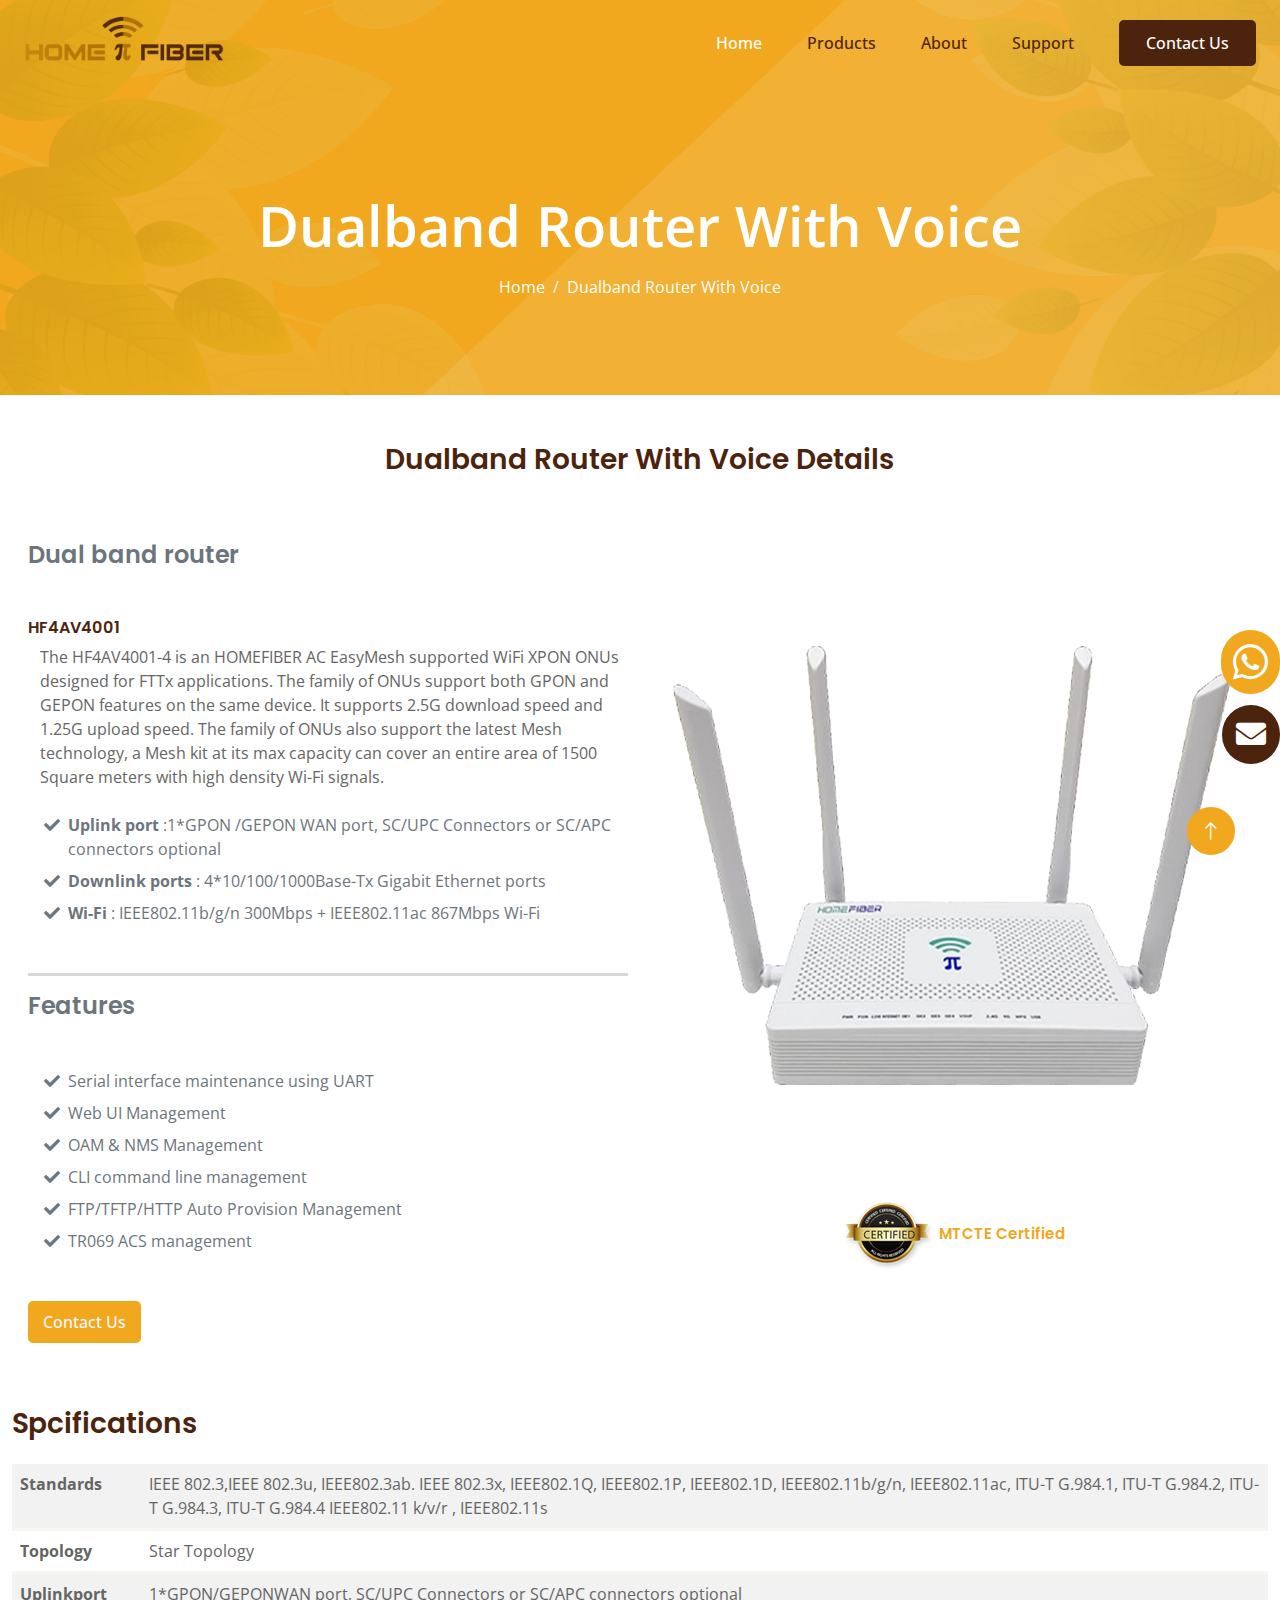
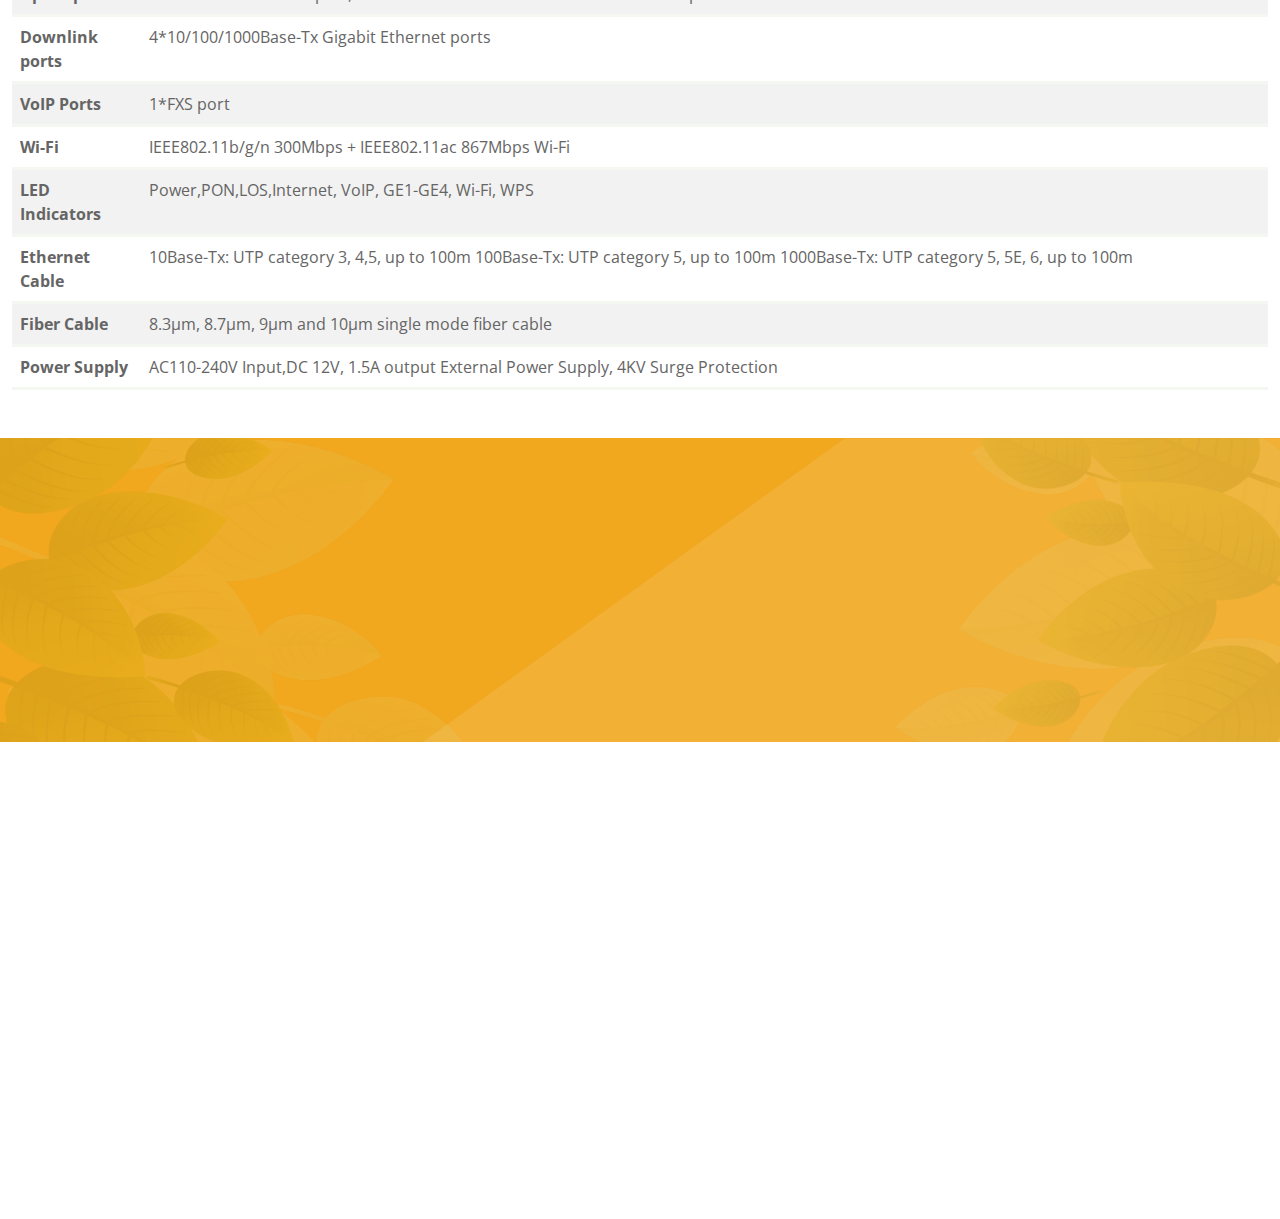
<file: dualband.html>
<!DOCTYPE html>
<html lang="en">

<head>
    <meta charset="utf-8">
    <title>HomeFiber Dualband Router Page</title>
    <meta content="width=device-width, initial-scale=1.0" name="viewport">
    <meta content="Homefiber, network, Router, Telfi technologies, Dualband Router, Singleband Router" name="keywords">
    <meta content="Dual band router  HF4AV4001 Transmission distance : Up to 20Km  Downlink ports : 4*10/100/1000Base-Tx Gigabit Ethernet ports " name="description">

    <meta property="og:image" content="img/img2.png"/>
  
    <meta property="og:title" content="Dualband Router"/>
  
    <meta property="og:description" content="Dual band router  HF4AV4001 Transmission distance : Up to 20Km  Downlink ports : 4*10/100/1000Base-Tx Gigabit Ethernet ports "/>
    <meta property="og:type" content="website" />
    <meta property="og:url" content="https://homefiber.in/dualband.html" />
    <!-- Favicon -->
    <link rel="icon" type="image/x-icon" href="img/small-logo.png">
    <link rel="alternate" hreflang="en" href="https://homefiber.in/" />
    <link rel="canonical" href="https://homefiber.in/dualband.html" />


    <!-- Google Web Fonts -->
    <link rel="preconnect" href="https://fonts.googleapis.com">
    <link rel="preconnect" href="https://fonts.gstatic.com" crossorigin>
    <link
        href="https://fonts.googleapis.com/css2?family=Open+Sans:wght@400;500&family=Poppins:wght@200;600;700&display=swap"
        rel="stylesheet">

    <!-- Icon Font Stylesheet -->
    <link href="https://cdnjs.cloudflare.com/ajax/libs/font-awesome/5.10.0/css/all.min.css" rel="stylesheet">
    <link href="https://cdn.jsdelivr.net/npm/bootstrap-icons@1.4.1/font/bootstrap-icons.css" rel="stylesheet">

    <!-- Libraries Stylesheet -->
    <link href="lib/animate/animate.min.css" rel="stylesheet">
    <link href="lib/owlcarousel/assets/owl.carousel.min.css" rel="stylesheet">

    <!-- Customized Bootstrap Stylesheet -->
    <link href="css/bootstrap.min.css" rel="stylesheet">

    <!-- Template Stylesheet -->
    <link href="css/style.css" rel="stylesheet">
</head>

<style>
    .whatsapp {
        position: fixed;
        right: 0px;
        z-index: 999;
        top: 70%;
    }

    .whatsapp h5 {
        color: white;
        background: #f1a71e;
        padding: 12px;
        border-radius: 60px;
    }
    .mail {
        position: fixed;
        right: 0px;
        z-index: 999;
        top: 75%;
    }

    .mail h5 {
        color: white;
        background: #4c240e;
        padding: 14px;
        border-radius: 60px;
    }
</style>

<body>
    <div class="whatsapp">
        <a href="https://api.whatsapp.com/send?phone=918925848772" target="_blank" aria-label="Read more">
            <h5>
                <div class="myDIV">
                    <center><i class="fab fa-whatsapp fa-2x" aria-hidden="true"></i></center>
                </div>
                <div class="hide">Technical<br> &nbsp;Support</div>
            </h5>
        </a>
    </div>
    <div class="mail" style="padding-top: 30px;">
        <a href="mailto:jrk@homefiber.in" aria-label="Read more">
            <h5>
                <div >
                    <center><i class="fa fa-envelope" aria-hidden="true" style="font-size:30px;"></i></center>
                </div>
                <!-- <div class="hide">Technical<br> &nbsp;Support</div> -->
            </h5>
        </a>
    </div>
    <!-- Spinner Start -->
    <div id="spinner"
        class="show bg-white position-fixed translate-middle w-100 vh-100 top-50 start-50 d-flex align-items-center justify-content-center">
        <div class="spinner-grow text-primary" style="width: 3rem; height: 3rem;" role="status">
            <span class="sr-only">Loading...</span>
        </div>
    </div>
    <!-- Spinner End -->


    <!-- Navbar Start -->
    <div class="container-fluid sticky-top">
        <div class="container">
            <nav class="navbar navbar-expand-lg navbar-light p-0">
                <a href="index.html" class="navbar-brand">
                    <h2 class="text-white"><img src="img/logo.png" style="width: 200px;" alt="logo"></h2>
                </a>
                <button type="button" class="navbar-toggler ms-auto me-0" data-bs-toggle="collapse" aria-label="Aria Name"
                    data-bs-target="#navbarCollapse">
                    <span class="navbar-toggler-icon"></span>
                </button>
                <div class="collapse navbar-collapse" id="navbarCollapse">
                    <div class="navbar-nav ms-auto">
                        <a href="index.html" class="nav-item nav-link active">Home</a>
                        
                        <div class="nav-item dropdown">
                            <a href="product.html" class="nav-link " data-bs-toggle="dropdown">Products</a>
                            <div class="dropdown-menu bg-light mt-2">
                                 <a href="dualband.html" class="dropdown-item" aria-label="Read more">Dualband Router With Voice</a>
                                 <a href="singleband.html" class="dropdown-item" aria-label="Read more">Dualband Router Without Voice</a>
                             
                            </div>
                        </div>
                        <a href="about.html" class="nav-item nav-link">About</a>
                        <a href="support.html" class="nav-item nav-link">Support</a>

                        <!-- <a href="contact.html" class="nav-item nav-link">Contact</a> -->
                    </div>
                    <a href="contact.html" class="btn btn-dark py-2 px-4 d-none d-lg-inline-block">Contact Us</a>
                </div>
            </nav>
        </div>
    </div>
    <!-- Navbar End -->


    <!-- Hero Start -->
    <div class="container-fluid bg-primary hero-header mb-5">
        <div class="container text-center">
            <p class="display-4 text-white mb-3 animated slideInDown" style="font-weight: 600;">Dualband Router With Voice</p>
            <nav aria-label="breadcrumb">
                <ol class="breadcrumb justify-content-center mb-0 animated slideInDown">
                    <li class="breadcrumb-item"><a class="text-white" href="#">Home</a></li>
                    
                    <li class="breadcrumb-item text-white active" aria-current="page">Dualband Router With Voice</li>
                </ol>
            </nav>
        </div>
    </div>
    <!-- Hero End -->


   
    <div class="container mt-5">


        <!--Section: Content-->
        <section class="mb-5">

            <!-- Section heading -->
            <h3 class="text-center font-weight-bold mb-5">Dualband Router With Voice Details</h3>

            <div class="row mb-5">

                <!--Grid column-->
                <div class="col-md-12">
                    <!--News card-->
                    <div class="product-item">
                        <div class="card-body">
                            <div class="row h-100 d-flex align-items-center">
                                <div class="col-lg-6">
                                    <h4 class="text-muted font-weight-light ml-3 mb-5">Dual band router
                                    </h4>
                                    
                                    <h6>HF4AV4001</h6>
                                    <p class="mb-4" style="padding-left:12px">The HF4AV4001-4 is an HOMEFIBER AC EasyMesh supported WiFi XPON ONUs designed for FTTx applications.
                                        The family of ONUs support both GPON and GEPON features on the same device. It supports 2.5G download speed and 1.25G
                                        upload speed. The family of ONUs also support the latest Mesh technology, a Mesh kit at its max capacity can cover an entire area
                                        of 1500 Square meters with high density Wi-Fi signals.</p>
                                        <ul class="fa-ul mb-5 text-muted font-weight-light">
                                            <li class="mb-2"><span class="fa-li"><i class="fas fa-check green-text"></i></span><b>Uplink port</b>
                                                :1*GPON /GEPON WAN port, SC/UPC Connectors or SC/APC connectors optional
                                            </li>

                                            <li class="mb-2"><span class="fa-li"><i class="fas fa-check green-text"></i></span><b>Downlink ports</b>
                                                : 4*10/100/1000Base-Tx Gigabit Ethernet ports
                                            </li>
                                            <li class="mb-2"><span class="fa-li"><i class="fas fa-check green-text"></i></span><b>Wi-Fi</b>
                                                : IEEE802.11b/g/n 300Mbps + IEEE802.11ac 867Mbps Wi-Fi
                                            </li>
                                        </ul>
                                        <hr>
                                        <h4 class="text-muted font-weight-light ml-3 mb-5">Features
                                        </h4>
                                        <ul class="fa-ul mb-5 text-muted font-weight-light">
                                            <li class="mb-2"><span class="fa-li"><i class="fas fa-check green-text"></i></span>Serial interface maintenance using UART 
                                            </li>
                                            <li class="mb-2"><span class="fa-li"><i class="fas fa-check green-text"></i></span>Web UI Management
                                            </li>
                                            <li class="mb-2"><span class="fa-li"><i class="fas fa-check green-text"></i></span>OAM &amp; NMS Management
                                            </li>
                                            <li class="mb-2"><span class="fa-li"><i class="fas fa-check green-text"></i></span>CLI command line management 
                                            </li>
                                            <li class="mb-2"><span class="fa-li"><i class="fas fa-check green-text"></i></span>FTP/TFTP/HTTP Auto Provision Management 
                                            </li>
                                            <li class="mb-2"><span class="fa-li"><i class="fas fa-check green-text"></i></span>TR069 ACS management
                                            </li>
                                        </ul>
                                    <div class="d-flex justify-content-between ml-3">
                                        <button type="button" class="btn btn-primary mx-0" id="btn1"><a href="contact.html" style="color: aliceblue;" aria-label="Aria Name">Contact Us</a></button>
                                        <!-- <div class="text-center">
                                            <h4 class="mb-0">$399</h4>
                                            <small class="grey-text">+ $10 shipping fees</small>
                                        </div> -->
                                    </div>
                                </div>
                                <div class="col-lg-6">

                                    <!--Carousel Wrapper-->
                                    <div id="carousel-thumb" class="carousel slide carousel-thumbnails" data-ride="carousel">

                                        <!--Slides-->
                                        <div class="carousel-inner text-center text-md-left" role="listbox">
                                            <div class="carousel-item active">
                                                <img src="img/img2.png" alt="first product" class="img-fluid" >
                                            </div>
                                            <div class="carousel-item active">
                                                <img src="img/img2.png" alt="Second product" class="img-fluid">
                                            </div>
                                            <div class="carousel-item active">
                                                <img src="img/img2.png" alt="Third product" class="img-fluid">
                                            </div>
                                            
                                           
                                        </div>
                                        <h5 class="text-primary mb-3"> <p style="font-size:15px;font-weight: 600;align-items:center;
                                            display:flex; justify-content:center;">
                                            <img src="img/certified.png" style="width: 100px;" alt="certified">MTCTE Certified</p></h5>
                                        <!--/.Slides-->

                                      

                                    </div>
                                    <!--/.Carousel Wrapper-->
                                </div>
                            </div>
                        </div>
                    </div>
                </div>
                <!--Grid column-->

            </div>

           
        </section>
        <!--Section: Content-->
        <h3 class="mb-4">Spcifications</h3>
        <table class="table table-striped">
            
              <tbody>
                <tr>
                  <th scope="row">Standards</th>
                  <td> IEEE 802.3,IEEE 802.3u, IEEE802.3ab. IEEE 802.3x, IEEE802.1Q, IEEE802.1P, IEEE802.1D,
                    IEEE802.11b/g/n, IEEE802.11ac, ITU-T G.984.1, ITU-T G.984.2, ITU-T G.984.3, ITU-T G.984.4
                    IEEE802.11 k/v/r , IEEE802.11s</td>
                  
                </tr>
                <tr>
                  <th scope="row">Topology</th>
                  <td>Star Topology</td>
                 
                </tr>
                <tr>
                  <th scope="row">Uplinkport</th>
                  <td >1*GPON/GEPONWAN port, SC/UPC Connectors or SC/APC connectors optional</td>
                  
                </tr>
                
                  <tr>
                    <th scope="row">Downlink ports
                    </th>
                    <td >4*10/100/1000Base-Tx Gigabit Ethernet ports
                    </td>
                    
                  </tr>
                  <tr>
                    <th scope="row">VoIP Ports
                    </th>
                    <td >1*FXS port
                    </td>
                    
                  </tr>
                  <tr>
                    <th scope="row">Wi-Fi</th>
                    <td >IEEE802.11b/g/n 300Mbps + IEEE802.11ac 867Mbps Wi-Fi                  </td>
                    
                  </tr>
                  <tr>
                    <th scope="row">LED Indicators</th>
                    <td >Power,PON,LOS,Internet, VoIP, GE1-GE4, Wi-Fi, WPS
                    </td>
                    
                  </tr>
                  <tr>
                    <th scope="row">Ethernet Cable
                    </th>
                    <td >10Base-Tx: UTP category 3, 4,5, up to 100m
                        100Base-Tx: UTP category 5, up to 100m
                        1000Base-Tx: UTP category 5, 5E, 6, up to 100m</td>
                    
                  </tr>
                  <tr>
                    <th scope="row">Fiber Cable</th>
                    <td >8.3μm, 8.7μm, 9μm and 10μm single mode fiber cable</td>
                    
                  </tr>
                  <tr>
                    <th scope="row">Power Supply
                    </th>
                    <td >AC110-240V Input,DC 12V, 1.5A output External Power Supply, 4KV Surge Protection</td>
                  </tr>
              </tbody>
          </table>

    </div>
   

    <!-- Newsletter Start -->
    <div class="container-fluid newsletter bg-primary py-5 my-5">
        <div class="container py-5">
            <div class="mx-auto text-center wow fadeIn" data-wow-delay="0.1s" style="max-width: 600px;">
                <h1 class="text-white mb-3"><span class="fw-light text-dark">Fiber </span> ONT-Gateway</h1>
                <p class="text-white mb-4">Connecting you to the world at the speed of light</p>
            </div>
       
        </div>
    </div>
    <!-- Newsletter End -->


    <!-- Footer Start -->
    <div class="container-fluid bg-white footer">
        <div class="container py-5">
            <div class="row g-5">
                <div class="col-md-6 col-lg-6 wow fadeIn" data-wow-delay="0.1s">
                    <a href="index.html" class="d-inline-block mb-3" aria-label="Read more">
                        <div class="d-flex justify-content-center align-items-center">
                        <p class="text-primary text-center"><img src="img/homefiber.png" width="200px" alt="footer-logo"></p></div>
                    </a>
                    
                    <p class="mb-0">Home fiber Specialises in the design development and production of optical fiber based networking equipment.</p>
                
                </div>
                
                <div class="col-md-6 col-lg-3 wow fadeIn" data-wow-delay="0.5s">
                    <h5 class="mb-4">Our Products</h5>
                    <a class="btn btn-link" href="singleband.html" aria-label="Read more">Dualband Router Without Voice</a>
                    <a class="btn btn-link" href="dualband.html" aria-label="Read more">Dualband Router With Voice</a>
                   
                </div>
                <div class="col-md-6 col-lg-3 wow fadeIn" data-wow-delay="0.3s">
                    <h5 class="mb-4 text-center">Get In Touch</h5>
                    <p class="text-center"><b>GLOBAL HQ</b>
                        <p class="text-center">
                        : 1823 Andrew Oaks Ct,Richmond TX 77469</p>
                        <!-- <p class="text-center">
                        <b>PRODUCTION</b></p>
                        <p class="text-center">
                        : Calle 127 b bis #52-69, Bogota</p> -->
                        <p class="text-center">
                        <b>INDIA</b></p>
                        <p class="text-center">
                        : 15/6, Brewery Road,Shenoy Nagar,Chennai 600030,Tn,India
                    </p>
                    
                    <!-- <p><i class="fa fa-phone-alt me-3"></i>+012 345 67890</p>
                    <p><i class="fa fa-envelope me-3"></i>info@example.com</p>
                    <div class="d-flex pt-2">
                        <a class="btn btn-square btn-outline-primary me-1" href=""><i class="fab fa-twitter"></i></a>
                        <a class="btn btn-square btn-outline-primary me-1" href=""><i class="fab fa-facebook-f"></i></a>
                        <a class="btn btn-square btn-outline-primary me-1" href=""><i class="fab fa-instagram"></i></a>
                        <a class="btn btn-square btn-outline-primary me-1" href=""><i
                                class="fab fa-linkedin-in"></i></a>
                    </div> -->
                </div>
                
            </div>
        </div>
        <div class="container wow fadeIn" data-wow-delay="0.1s">
            <div class="copyright">
                <div class="row">
                    <div class="col-md-6 text-center text-md-start mb-3 mb-md-0"> <a class="border-bottom" href="#" aria-label="Read more">© 2023 HomeFiber</a>, All Right Reserved.

                        <!--/*** This template is free as long as you keep the footer author’s credit link/attribution link/backlink. If you'd like to use the template without the footer author’s credit link/attribution link/backlink, you can purchase the Credit Removal License from "https://htmlcodex.com/credit-removal". Thank you for your support. ***/-->
                        Made By  <a class="border-bottom" href="https://allitson.com" aria-label="Read more">Allitson</a> 
                    </div>
                    <div class="col-md-6 text-center text-md-end">
                        <div class="footer-menu">
                            <a href="index.html" aria-label="Read more">Home</a>
                            <a href="product.html" aria-label="Read more">Products</a>
                            <a href="about.html" aria-label="Read more">About</a>
                            <a href="support.html" aria-label="Read more">Support</a>
                            <a href="contact.html" aria-label="Read more">Contact</a>
                        </div>
                    </div>
                </div>
            </div>
        </div>
    </div>
    <!-- Footer End -->


    <!-- Back to Top -->
    <a href="#" class="btn btn-lg btn-primary btn-lg-square back-to-top" aria-label="Read more"><i class="bi bi-arrow-up"></i></a>


    <!-- JavaScript Libraries -->
    <script src="https://ajax.googleapis.com/ajax/libs/jquery/3.6.1/jquery.min.js"></script>
    <script src="https://cdn.jsdelivr.net/npm/bootstrap@5.0.0/dist/js/bootstrap.bundle.min.js"></script>
    <script src="lib/wow/wow.min.js"></script>
    <script src="lib/easing/easing.min.js"></script>
    <script src="lib/waypoints/waypoints.min.js"></script>
    <script src="lib/owlcarousel/owl.carousel.min.js"></script>

    <!-- Template Javascript -->
    <script src="js/main.js"></script>
</body>

</html>
</file>
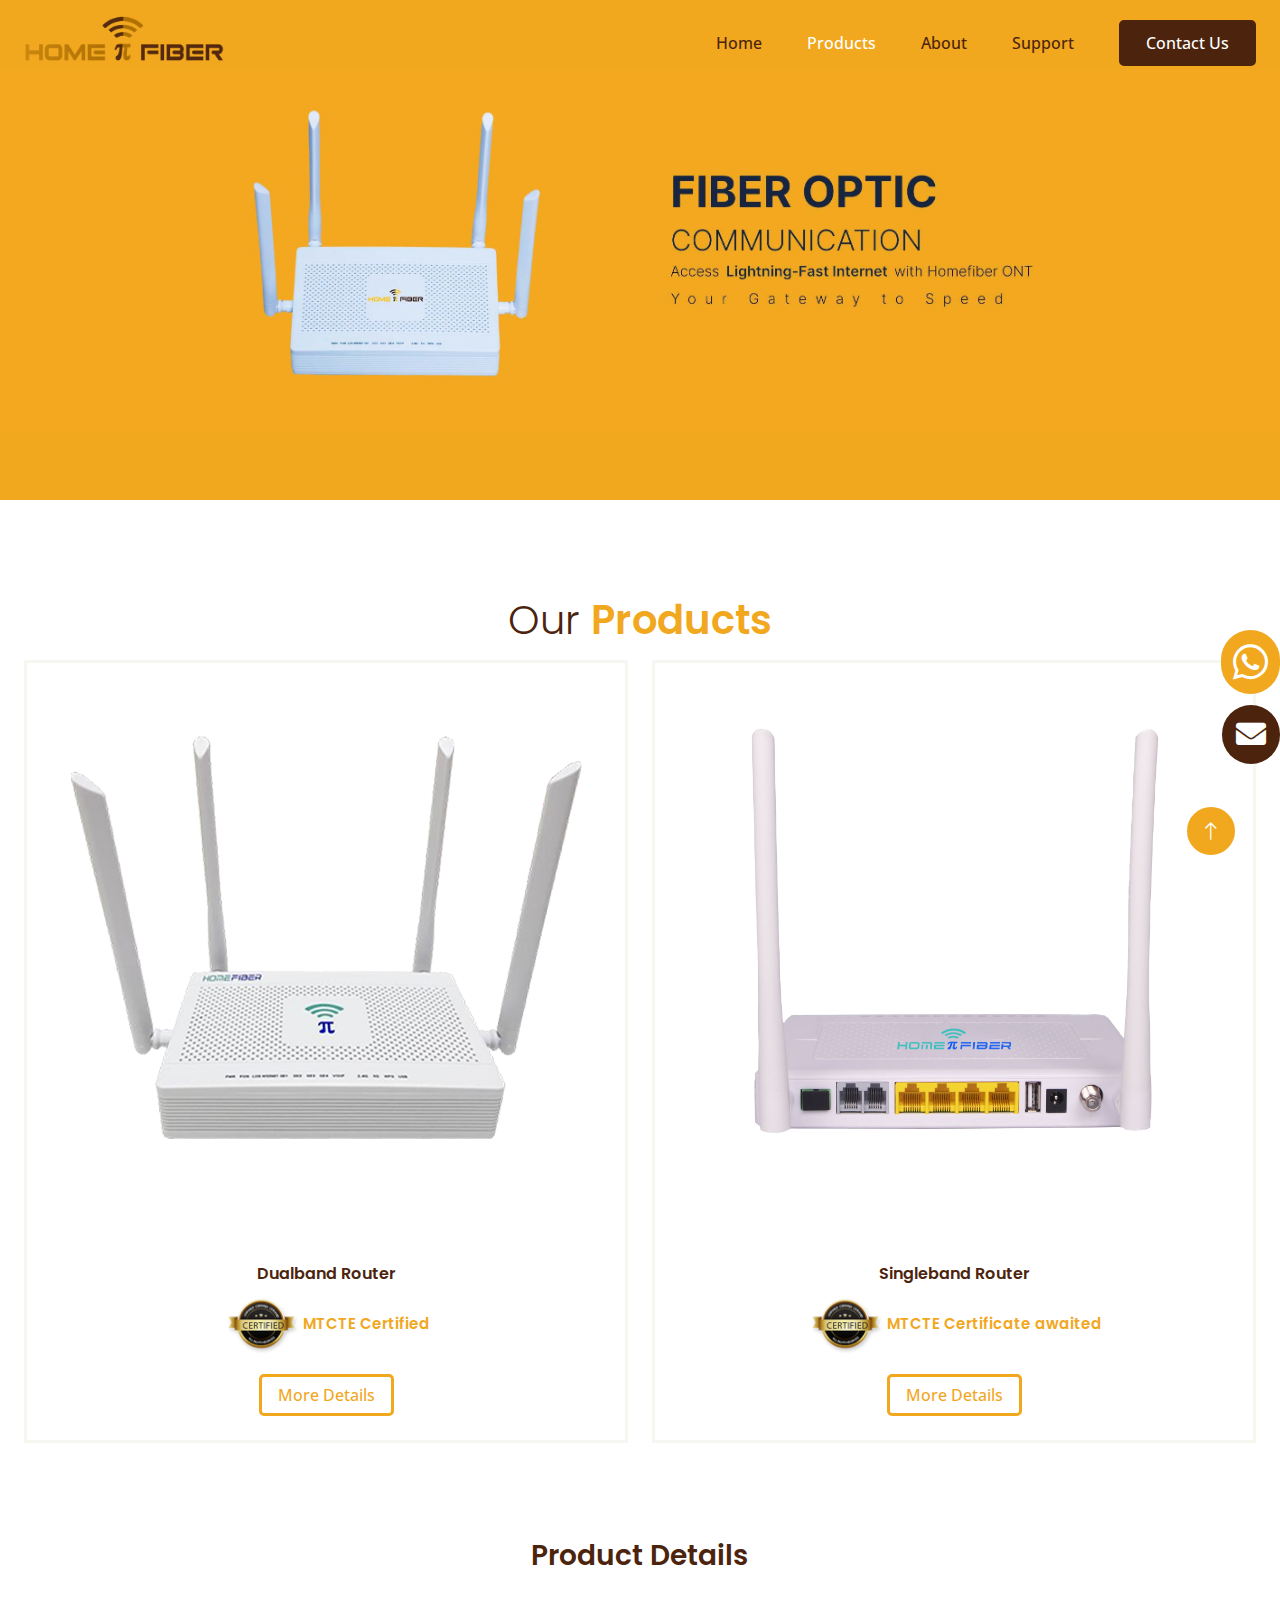
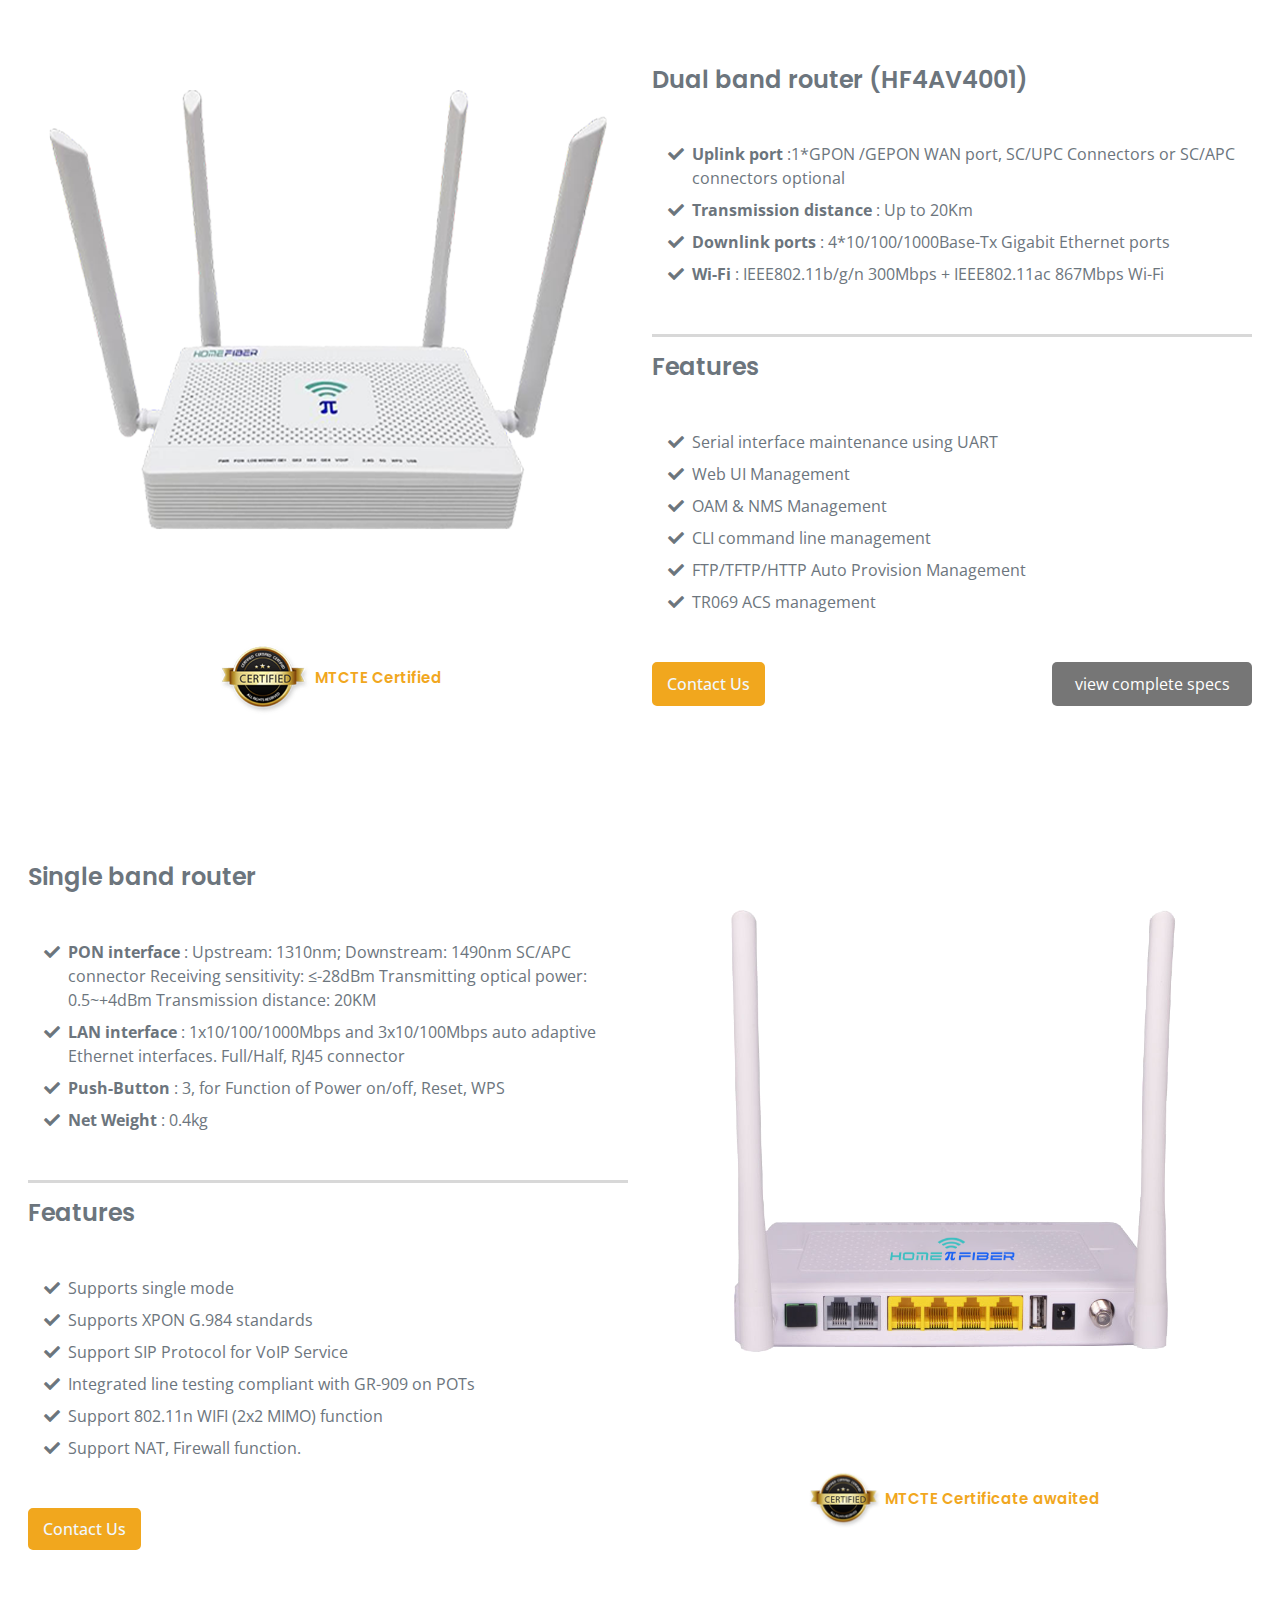
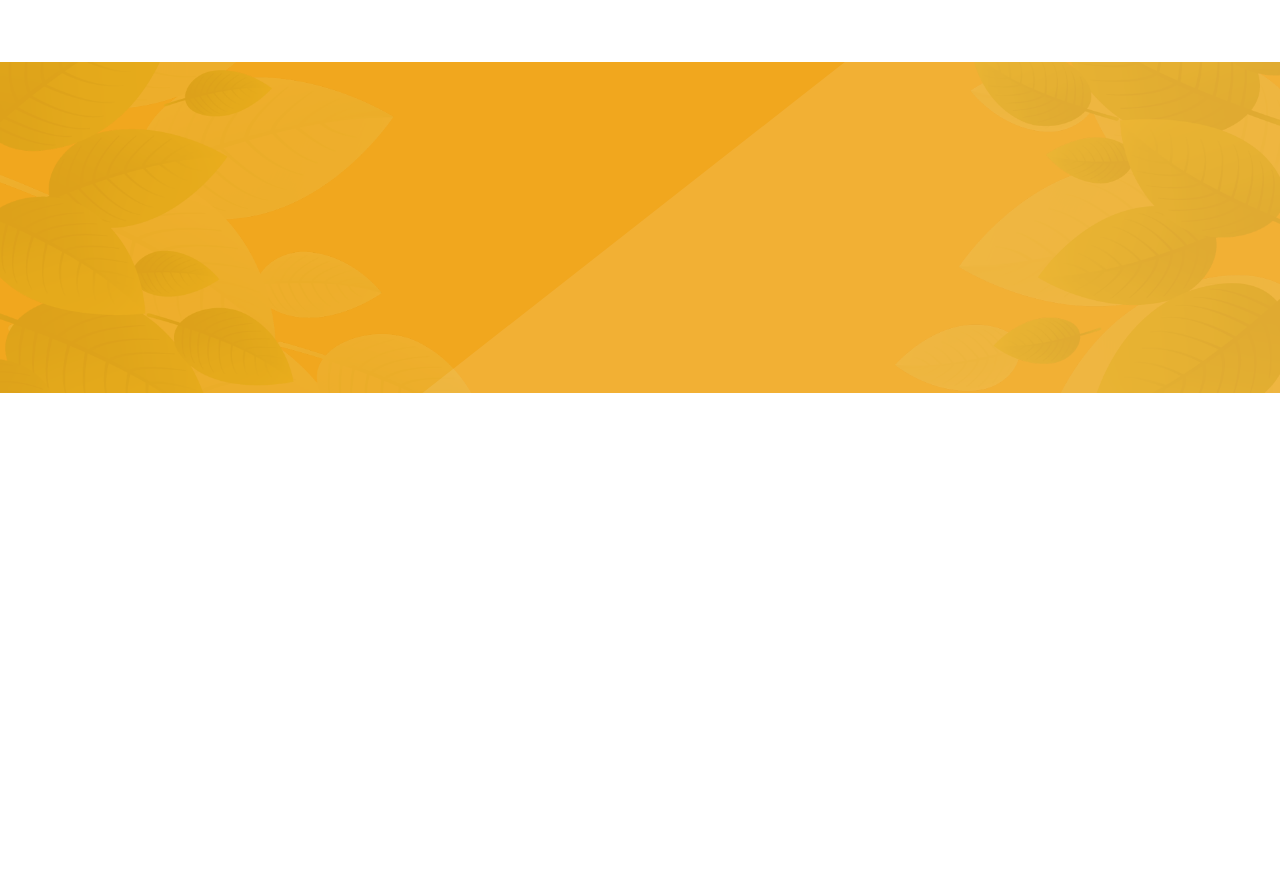
<file: product.html>
<!DOCTYPE html>
<html lang="en">

<head>
    <meta charset="utf-8">
    <title>HomeFiber Product Page</title>
    <meta content="width=device-width, initial-scale=1.0" name="viewport">
    <meta content="Homefiber, network, Router, Telfi technologies, Dualband Router, Singleband Router" name="keywords">
    <meta content="Dual band router (HF4AV4001) MTCTE Certified & Single band Router" name="description">
    <meta property="og:image" content="img/img2.png"/>
  
    <meta property="og:title" content="ONT"/>
  
    <meta property="og:description" content="Dual band router (HF4AV4001) MTCTE Certified & Single band Router"/>
    <!-- Favicon -->
    <link rel="icon" type="image/x-icon" href="img/small-logo.png">
    <link rel="alternate" hreflang="en" href="https://homefiber.in/" />
    <link rel="canonical" href="https://homefiber.in/product.html" />
    <meta property="og:type" content="website" />
    <meta property="og:url" content="https://homefiber.in/product.html" />
    <!-- Google Web Fonts -->
    <link rel="preconnect" href="https://fonts.googleapis.com">
    <link rel="preconnect" href="https://fonts.gstatic.com" crossorigin>
    <link
        href="https://fonts.googleapis.com/css2?family=Open+Sans:wght@400;500&family=Poppins:wght@200;600;700&display=swap"
        rel="stylesheet">

    <!-- Icon Font Stylesheet -->
    <link href="https://cdnjs.cloudflare.com/ajax/libs/font-awesome/5.10.0/css/all.min.css" rel="stylesheet">
    <link href="https://cdn.jsdelivr.net/npm/bootstrap-icons@1.4.1/font/bootstrap-icons.css" rel="stylesheet">

    <!-- Libraries Stylesheet -->
    <link href="lib/animate/animate.min.css" rel="stylesheet">
    <link href="lib/owlcarousel/assets/owl.carousel.min.css" rel="stylesheet">

    <!-- Customized Bootstrap Stylesheet -->
    <link href="css/bootstrap.min.css" rel="stylesheet">

    <!-- Template Stylesheet -->
    <link href="css/style.css" rel="stylesheet">
</head>

<style>
    .whatsapp {
        position: fixed;
        right: 0px;
        z-index: 999;
        top: 70%;
    }

    .whatsapp h5 {
        color: white;
        background: #f1a71e;
        padding: 12px;
        border-radius: 60px;
    }
    .mail {
        position: fixed;
        right: 0px;
        z-index: 999;
        top: 75%;
    }

    .mail h5 {
        color: white;
        background: #4c240e;
        padding: 14px;
        border-radius: 60px;
    }
</style>

<body>
    <div class="whatsapp">
        <a href="https://api.whatsapp.com/send?phone=918925848772" target="_blank" aria-label="Read more">
            <h5>
                <div class="myDIV">
                    <center><i class="fab fa-whatsapp fa-2x" aria-hidden="true"></i></center>
                </div>
                <div class="hide">Technical<br> &nbsp;Support</div>
            </h5>
        </a>
    </div>
    <div class="mail" style="padding-top: 30px;">
        <a href="mailto:jrk@homefiber.in" aria-label="Read more">
            <h5>
                <div >
                    <center><i class="fa fa-envelope" aria-hidden="true" style="font-size:30px;"></i></center>
                </div>
                <!-- <div class="hide">Technical<br> &nbsp;Support</div> -->
            </h5>
        </a>
    </div>
    <!-- Spinner Start -->
    <div id="spinner"
        class="show bg-white position-fixed translate-middle w-100 vh-100 top-50 start-50 d-flex align-items-center justify-content-center">
        <div class="spinner-grow text-primary" style="width: 3rem; height: 3rem;" role="status">
            <span class="sr-only">Loading...</span>
        </div>
    </div>
    <!-- Spinner End -->


    <!-- Navbar Start -->
    <div class="container-fluid sticky-top">
        <div class="container">
            <nav class="navbar navbar-expand-lg navbar-light p-0">
                <a href="index.html" class="navbar-brand" aria-label="Read more">
                    <h2 class="text-white"><img src="img/logo.png" style="width: 200px;" alt="logo"></h2>
                </a>
                <button type="button" class="navbar-toggler ms-auto me-0" data-bs-toggle="collapse" aria-label="Aria Name"
                    data-bs-target="#navbarCollapse">
                    <span class="navbar-toggler-icon"></span>
                </button>
                <div class="collapse navbar-collapse" id="navbarCollapse">
                    <div class="navbar-nav ms-auto">
                        <a href="index.html" class="nav-item nav-link" aria-label="Read more">Home</a>
                        
                        <div class="nav-item dropdown">
                            <a href="product.html" class="nav-link active" data-bs-toggle="dropdown" aria-label="Read more">Products</a>
                            <div class="dropdown-menu bg-light mt-2">
                                 <a href="dualband.html" class="dropdown-item" aria-label="Read more">Dualband Router With Voice</a>
                                 <a href="singleband.html" class="dropdown-item" aria-label="Read more">Dualband Router Without Voice</a>
                             
                            </div>
                        </div>
                        <a href="about.html" class="nav-item nav-link" aria-label="Read more">About</a>
                        <a href="support.html" class="nav-item nav-link">Support</a>

                        <!-- <a href="contact.html" class="nav-item nav-link">Contact</a> -->
                    </div>
                    <a href="contact.html" class="btn btn-dark py-2 px-4 d-none d-lg-inline-block" aria-label="Read more">Contact Us</a>
                </div>
            </nav>
        </div>
    </div>
    <!-- Navbar End -->


    <!-- Hero Start -->
    <div class="container-fluid bg-primary head mb-5" >
        <div class="container text-center">
            <nav aria-label="breadcrumb">
                <!-- <ol class="breadcrumb justify-content-center mb-0 animated slideInDown">
                    <li class="breadcrumb-item"><a class="text-white" href="#">Home</a></li>
                    
                    <li class="breadcrumb-item text-white active" aria-current="page">Optical Network Termination</li>
                </ol> -->
            </nav>
        </div>
    </div>
    <!-- Hero End -->


    <!-- Product Start -->
    <div class="container-fluid py-5">
        <div class="container">
            <div class="mx-auto text-center wow fadeIn" data-wow-delay="0.1s" style="max-width: 600px;">
                <h1 class="text-primary mb-3"><span class="fw-light text-dark">Our </span>Products</h1>
                <!-- <p class="mb-5">Lorem ipsum dolor sit amet, consectetur adipiscing elit. Duis aliquet, erat non malesuada consequat, nibh erat tempus risus.</p> -->
            </div>
            <div class="row g-4">
                
                <div class="col-md-6 col-lg-6 wow fadeIn" data-wow-delay="0.3s">
                    <div class="product-item text-center border h-100 p-4">
                        <img class="img-fluid mb-4" src="img/img2.png" alt="dualband">
                       
                        <a href="dualband.html" class="h6 d-inline-block mb-2" aria-label="Read more">Dualband Router</a><br>
                        <h5 class="text-primary mb-3"> <p style="font-size:15px;font-weight: 600;align-items:center;
                            display:flex; justify-content:center;">
                            <img src="img/certified.png" style="width: 80px;" alt="certified">MTCTE Certified</p></h5>
                        <a href="dualband.html" class="btn btn-outline-primary px-3" aria-label="Read more">More Details</a>
                    </div>
                </div>
                <div class="col-md-6 col-lg-6 wow fadeIn" data-wow-delay="0.1s">
                    <div class="product-item text-center border h-100 p-4">
                        <img class="img-fluid mb-4" src="img/img1.png" alt="">
                        
                        <a href="singleband.html" class="h6 d-inline-block mb-2" alt="singleband" aria-label="Read more">Singleband Router</a><br>
                        <h5 class="text-primary mb-3"><p style="font-size:15px;font-weight: 600;align-items:center;
                            display:flex; justify-content:center;">
                            <img src="img/certified.png" style="width: 80px;"alt="certified">MTCTE Certificate awaited</p></h5>
                        <a href="singleband.html" class="btn btn-outline-primary px-3" aria-label="Read more">More Details</a>
                    </div>
                </div>
                
                <!-- <div class="col-12 text-center">
                    <a class="btn btn-primary py-2 px-4" href="">Load More Products</a>
                </div> -->
            </div>
        </div>
    </div>
    <!-- Product End -->
    <div class="container mt-5">


        <!--Section: Content-->
        <section class="mb-5">

            <!-- Section heading -->
            <h3 class="text-center font-weight-bold mb-5">Product Details</h3>

            <div class="row mb-5">
<!--Grid column-->
<div class="col-md-12">
    <!--News card-->
    <div class="product-item">
        <div class="card-body">
            <div class="row h-100 d-flex align-items-center">
                
                <div class="col-lg-6">

                    <!--Carousel Wrapper-->
                    <div id="carousel-thumb" class="carousel slide carousel-thumbnails" data-ride="carousel">

                        <!--Slides-->
                        <div class="carousel-inner text-center text-md-left" role="listbox">
                            <div class="carousel-item active">
                                <img src="img/img2.png" alt="First slide" class="img-fluid" alt="product">
                            </div>
                           
                        </div>
                        <h5 class="text-primary mb-3"> <p style="font-size:15px;font-weight: 600;align-items:center;
                            display:flex; justify-content:center;">
                            <img src="img/certified.png" style="width: 100px;" alt="certified">MTCTE Certified</p></h5>
                        <!--/.Slides-->


                    </div>
                    <!--/.Carousel Wrapper-->
                </div>

                <div class="col-lg-6">
                    <h4 class="text-muted font-weight-light ml-3 mb-5">Dual band router (HF4AV4001)
                    </h4>
                    <!-- <h5 class="text-primary mb-3"> <p style="font-size:15px;font-weight: 600;">
                        <img src="img/certified.png" style="width: 80px;">MTCTE Certified</p></h5> -->
                    <ul class="fa-ul mb-5 text-muted font-weight-light">
                        <li class="mb-2"><span class="fa-li"><i class="fas fa-check green-text"></i></span><b>Uplink port</b>
                            :1*GPON /GEPON WAN port, SC/UPC Connectors or SC/APC connectors optional
                        </li>
                        <li class="mb-2"><span class="fa-li"><i class="fas fa-check green-text"></i></span><b>Transmission distance</b>
                            : Up to 20Km
                        </li>
                        <li class="mb-2"><span class="fa-li"><i class="fas fa-check green-text"></i></span><b>Downlink ports</b>
                            : 4*10/100/1000Base-Tx Gigabit Ethernet ports
                        </li>
                        <li class="mb-2"><span class="fa-li"><i class="fas fa-check green-text"></i></span><b>Wi-Fi</b>
                            : IEEE802.11b/g/n 300Mbps + IEEE802.11ac 867Mbps Wi-Fi
                        </li>
                    </ul>
                    <hr>
                    <h4 class="text-muted font-weight-light ml-3 mb-5">Features
                    </h4>
                    <ul class="fa-ul mb-5 text-muted font-weight-light">
                        <li class="mb-2"><span class="fa-li"><i class="fas fa-check green-text"></i></span>Serial interface maintenance using UART 
                        </li>
                        <li class="mb-2"><span class="fa-li"><i class="fas fa-check green-text"></i></span>Web UI Management
                        </li>
                        <li class="mb-2"><span class="fa-li"><i class="fas fa-check green-text"></i></span>OAM &amp; NMS Management
                        </li>
                        <li class="mb-2"><span class="fa-li"><i class="fas fa-check green-text"></i></span>CLI command line management 
                        </li>
                        <li class="mb-2"><span class="fa-li"><i class="fas fa-check green-text"></i></span>FTP/TFTP/HTTP Auto Provision Management 
                        </li>
                        <li class="mb-2"><span class="fa-li"><i class="fas fa-check green-text"></i></span>TR069 ACS management
                        </li>
                    </ul>
                    <div class="d-flex justify-content-between ml-3">
                        <button type="button" class="btn btn-primary mx-0" id="btn1"><a href="contact.html" style="color: aliceblue;" aria-label="Aria Name">Contact Us</a>
                            
                        </button><button class="open-button" onclick="openForm()" aria-label="Aria Name">view complete specs</button>

                        <div class="form-popup" id="myForm">
                          <form action="https://script.google.com/macros/s/AKfycbwvyQQWhnoTYmROwKNeQjhZhKjmzoWCDxBr-nY8KtFez9Tlp7rJymp5gdSVn-O3iHNN/exec" method="post" class="form-container" name="formdata">
                            <!-- <label for="psw"><b>Name</b></label> -->
                            <input type="text" placeholder="Enter Name" name="name" required>
                        
                            <!-- <label for="email"><b>Email</b></label> -->
                            <input type="text" placeholder="Enter Email" name="email" required>
                            <input type="text" placeholder="Enter PhoneNumber" name="phone" required>

                            <!-- <label for="email"><b>Company Name</b></label> -->
                            <input type="text" placeholder="Enter Organization" name="organization" >
                           
                            <button type="submit" class="btn" aria-label="Aria Name"><a href=""></a>Submit</button>
                            <button type="button" class="btn cancel" onclick="closeForm()" aria-label="Aria Name">Close</button>
                            
                          </form>
                        </div>
                        <script>
                            const scriptURL = 'https://script.google.com/macros/s/AKfycbwvyQQWhnoTYmROwKNeQjhZhKjmzoWCDxBr-nY8KtFez9Tlp7rJymp5gdSVn-O3iHNN/exec'

                            const form = document.forms['formdata']
                            form.addEventListener('submit', e => {
                                e.preventDefault()
                                fetch(scriptURL, { method: 'POST', body: new FormData(form)})
                                .then(response => alert("Thank you! your form is submitted successfully." ))
                                .then(() => { 
                                    window.open('https://www.homefiber.in/homefiberpdf.pdf','_blank');
                                    })
                                    .then(()=>
                                        window.reload()
                                    )
                                .catch(error => console.error('Error!', error.message))
                            })
                        </script>
                        <script>
                        function openForm() {
                          document.getElementById("myForm").style.display = "block";
                        }
                        
                        function closeForm() {
                          document.getElementById("myForm").style.display = "none";
                        }
                        </script>
                        <!-- <div class="text-center">
                            <h4 class="mb-0">$399</h4>
                            <small class="grey-text">+ $10 shipping fees</small>
                        </div> -->
                    </div>
                </div>
            </div>
        </div>
    </div>
</div>
<!--Grid column-->

            </div>

            <div class="row my-5 py-5">

                <!--Grid column-->
                <div class="col-md-12">
                    <!--News card-->
                    <div class="product-item">
                        <div class="card-body">
                            <div class="row h-100 d-flex align-items-center">
                                <div class="col-lg-6">
                                    <h4 class="text-muted font-weight-light ml-3 mb-5">Single band router
                                    </h4>
                                    <!-- <h5 class="text-primary mb-3"><p style="font-size:15px;font-weight: 600;">
                                        <img src="img/certified.png" style="width: 80px;">MTCTE Certificate awaited</p></h5> -->
                                    <ul class="fa-ul mb-5 text-muted font-weight-light">
                                        <li class="mb-2"><span class="fa-li"><i class="fas fa-check green-text"></i></span><b>PON interface</b>
                                            : Upstream: 1310nm; Downstream: 1490nm SC/APC connector
                                            Receiving sensitivity: ≤-28dBm Transmitting optical power: 0.5~+4dBm
                                            Transmission distance: 20KM
                                        </li>
                                        <li class="mb-2"><span class="fa-li"><i class="fas fa-check green-text"></i></span><b>LAN interface</b>
                                            : 1x10/100/1000Mbps and 3x10/100Mbps auto adaptive Ethernet interfaces.
                                            Full/Half, RJ45 connector
                                        </li>
                                        <li class="mb-2"><span class="fa-li"><i class="fas fa-check green-text"></i></span><b>Push-Button </b>
                                            : 3, for Function of Power on/off, Reset, WPS
                                        </li>
                                        <li class="mb-2"><span class="fa-li"><i class="fas fa-check green-text"></i></span><b>Net Weight </b>
                                            : 0.4kg
                                        </li>
                                    </ul>
                                    <hr>
                                    <h4 class="text-muted font-weight-light ml-3 mb-5">Features
                                    </h4>
                                    <ul class="fa-ul mb-5 text-muted font-weight-light">
                                        <li class="mb-2"><span class="fa-li"><i class="fas fa-check green-text"></i></span>Supports single mode
                                        </li>
                                        <li class="mb-2"><span class="fa-li"><i class="fas fa-check green-text"></i></span>Supports XPON G.984
                                            standards
                                        </li>
                                        <li class="mb-2"><span class="fa-li"><i class="fas fa-check green-text"></i></span>Support SIP Protocol
                                            for VoIP Service
                                        </li>
                                        <li class="mb-2"><span class="fa-li"><i class="fas fa-check green-text"></i></span>Integrated line
                                            testing compliant with GR-909 on POTs
                                        </li>
                                        <li class="mb-2"><span class="fa-li"><i class="fas fa-check green-text"></i></span>Support 802.11n WIFI
                                            (2x2 MIMO) function
                                        </li>
                                        <li class="mb-2"><span class="fa-li"><i class="fas fa-check green-text"></i></span>Support NAT, Firewall
                                            function.
                                        </li>
                                    </ul>
                                    <div class="d-flex justify-content-between ml-3">
                                        <button type="button" class="btn btn-primary mx-0" id="btn1"><a href="contact.html" style="color: aliceblue;" aria-label="Aria Name">Contact Us</a></button>
                                        <!-- <div class="text-center">
                                            <h4 class="mb-0">$399</h4>
                                            <small class="grey-text">+ $10 shipping fees</small>
                                        </div> -->
                                    </div>
                                </div>
                                <div class="col-lg-6">

                                    <!--Carousel Wrapper-->
                                    <div id="carousel-thumb" class="carousel slide carousel-thumbnails" data-ride="carousel">

                                        <!--Slides-->
                                        <div class="carousel-inner text-center text-md-left" role="listbox">
                                            <div class="carousel-item active">
                                                <img src="img/img1.png" alt="first product" class="img-fluid">
                                            </div>
                                            <div class="carousel-item active">
                                                <img src="img/img1.png" alt="Second product" class="img-fluid">
                                            </div>
                                            <div class="carousel-item active">
                                                <img src="img/img1.png" alt="Third product" class="img-fluid">
                                            </div>
                                           
                                        </div>
                                        <h5 class="text-primary mb-3"><p style="font-size:15px;font-weight: 600;align-items:center;
                                            display:flex; justify-content:center;">
                                            <img src="img/certified.png" style="width: 80px;" alt="certified">MTCTE Certificate awaited</p></h5>
                                        <!--/.Slides-->


                                    </div>
                                    <!--/.Carousel Wrapper-->
                                </div>
                            </div>
                        </div>
                    </div>
                </div>
                <!--Grid column-->
                

            </div>
        </section>
        <!--Section: Content-->


    </div>

    <!-- Newsletter Start -->
    <div class="container-fluid newsletter bg-primary py-5 my-5">
        <div class="container py-5">
            <div class="mx-auto text-center wow fadeIn" data-wow-delay="0.1s" style="max-width: 600px;">
                <p class="text-white mb-3" style="font-weight: 600;font-size:50px;"><span class="fw-light text-dark">Fiber </span> ONT-Gateway</p>
                <p class="text-white mb-4">Connecting you to the world at the speed of light</p>
            </div>
       
        </div>
    </div>
    <!-- Newsletter End -->


    <!-- Footer Start -->
    <div class="container-fluid bg-white footer">
        <div class="container py-5">
            <div class="row g-5">
                <div class="col-md-6 col-lg-6 wow fadeIn" data-wow-delay="0.1s">
                    <a href="index.html" class="d-inline-block mb-3">
                        <div class="d-flex justify-content-center align-items-center">
                        <p class="text-primary text-center"><img src="img/homefiber.png" width="200px" alt="footer-logo"></p></div>
                    </a>
                    
                    <p class="mb-0">Home fiber Specialises in the design development and production of optical fiber based networking equipment.</p>
                
                </div>
                
                <div class="col-md-6 col-lg-3 wow fadeIn" data-wow-delay="0.5s">
                    <h5 class="mb-4">Our Products</h5>
                     <a class="btn btn-link" href="singleband.html" aria-label="Read more">Dualband Router Without Voice</a>
                    <a class="btn btn-link" href="dualband.html" aria-label="Read more">Dualband Router With Voice</a>
                   
                </div>
                <div class="col-md-6 col-lg-3 wow fadeIn" data-wow-delay="0.3s">
                    <h5 class="mb-4 text-center">Get In Touch</h5>
                    <p class="text-center"><b>GLOBAL HQ</b>
                        <p class="text-center">
                        : 1823 Andrew Oaks Ct,Richmond TX 77469</p>
                        <!-- <p class="text-center">
                        <b>PRODUCTION</b></p>
                        <p class="text-center">
                        : Calle 127 b bis #52-69, Bogota</p> -->
                        <p class="text-center">
                        <b>INDIA</b></p>
                        <p class="text-center">
                        : 15/6, Brewery Road,Shenoy Nagar,Chennai 600030,Tn,India
                    </p>
                    
                    <!-- <p><i class="fa fa-phone-alt me-3"></i>+012 345 67890</p>
                    <p><i class="fa fa-envelope me-3"></i>info@example.com</p>
                    <div class="d-flex pt-2">
                        <a class="btn btn-square btn-outline-primary me-1" href=""><i class="fab fa-twitter"></i></a>
                        <a class="btn btn-square btn-outline-primary me-1" href=""><i class="fab fa-facebook-f"></i></a>
                        <a class="btn btn-square btn-outline-primary me-1" href=""><i class="fab fa-instagram"></i></a>
                        <a class="btn btn-square btn-outline-primary me-1" href=""><i
                                class="fab fa-linkedin-in"></i></a>
                    </div> -->
                </div>
                
            </div>
        </div>
        <div class="container wow fadeIn" data-wow-delay="0.1s">
            <div class="copyright">
                <div class="row">
                    <div class="col-md-6 text-center text-md-start mb-3 mb-md-0"> <a class="border-bottom" href="#">© 2023 HomeFiber</a>, All Right Reserved.

                        <!--/*** This template is free as long as you keep the footer author’s credit link/attribution link/backlink. If you'd like to use the template without the footer author’s credit link/attribution link/backlink, you can purchase the Credit Removal License from "https://htmlcodex.com/credit-removal". Thank you for your support. ***/-->
                        Made By  <a class="border-bottom" href="https://allitson.com">Allitson</a> 
                    </div>
                    <div class="col-md-6 text-center text-md-end">
                        <div class="footer-menu">
                            <a href="index.html">Home</a>
                            <a href="product.html">Products</a>
                            <a href="about.html">About</a>
                            <a href="support.html" >Support</a>
                            <a href="contact.html">Contact</a>
                        </div>
                    </div>
                </div>
            </div>
        </div>
    </div>
    <!-- Footer End -->


    <!-- Back to Top -->
    <a href="#" class="btn btn-lg btn-primary btn-lg-square back-to-top"><i class="bi bi-arrow-up"></i></a>


    <!-- JavaScript Libraries -->
    <script src="https://ajax.googleapis.com/ajax/libs/jquery/3.6.1/jquery.min.js"></script>
    <script src="https://cdn.jsdelivr.net/npm/bootstrap@5.0.0/dist/js/bootstrap.bundle.min.js"></script>
    <script src="lib/wow/wow.min.js"></script>
    <script src="lib/easing/easing.min.js"></script>
    <script src="lib/waypoints/waypoints.min.js"></script>
    <script src="lib/owlcarousel/owl.carousel.min.js"></script>

    <!-- Template Javascript -->
    <script src="js/main.js"></script>
</body>

</html>
</file>
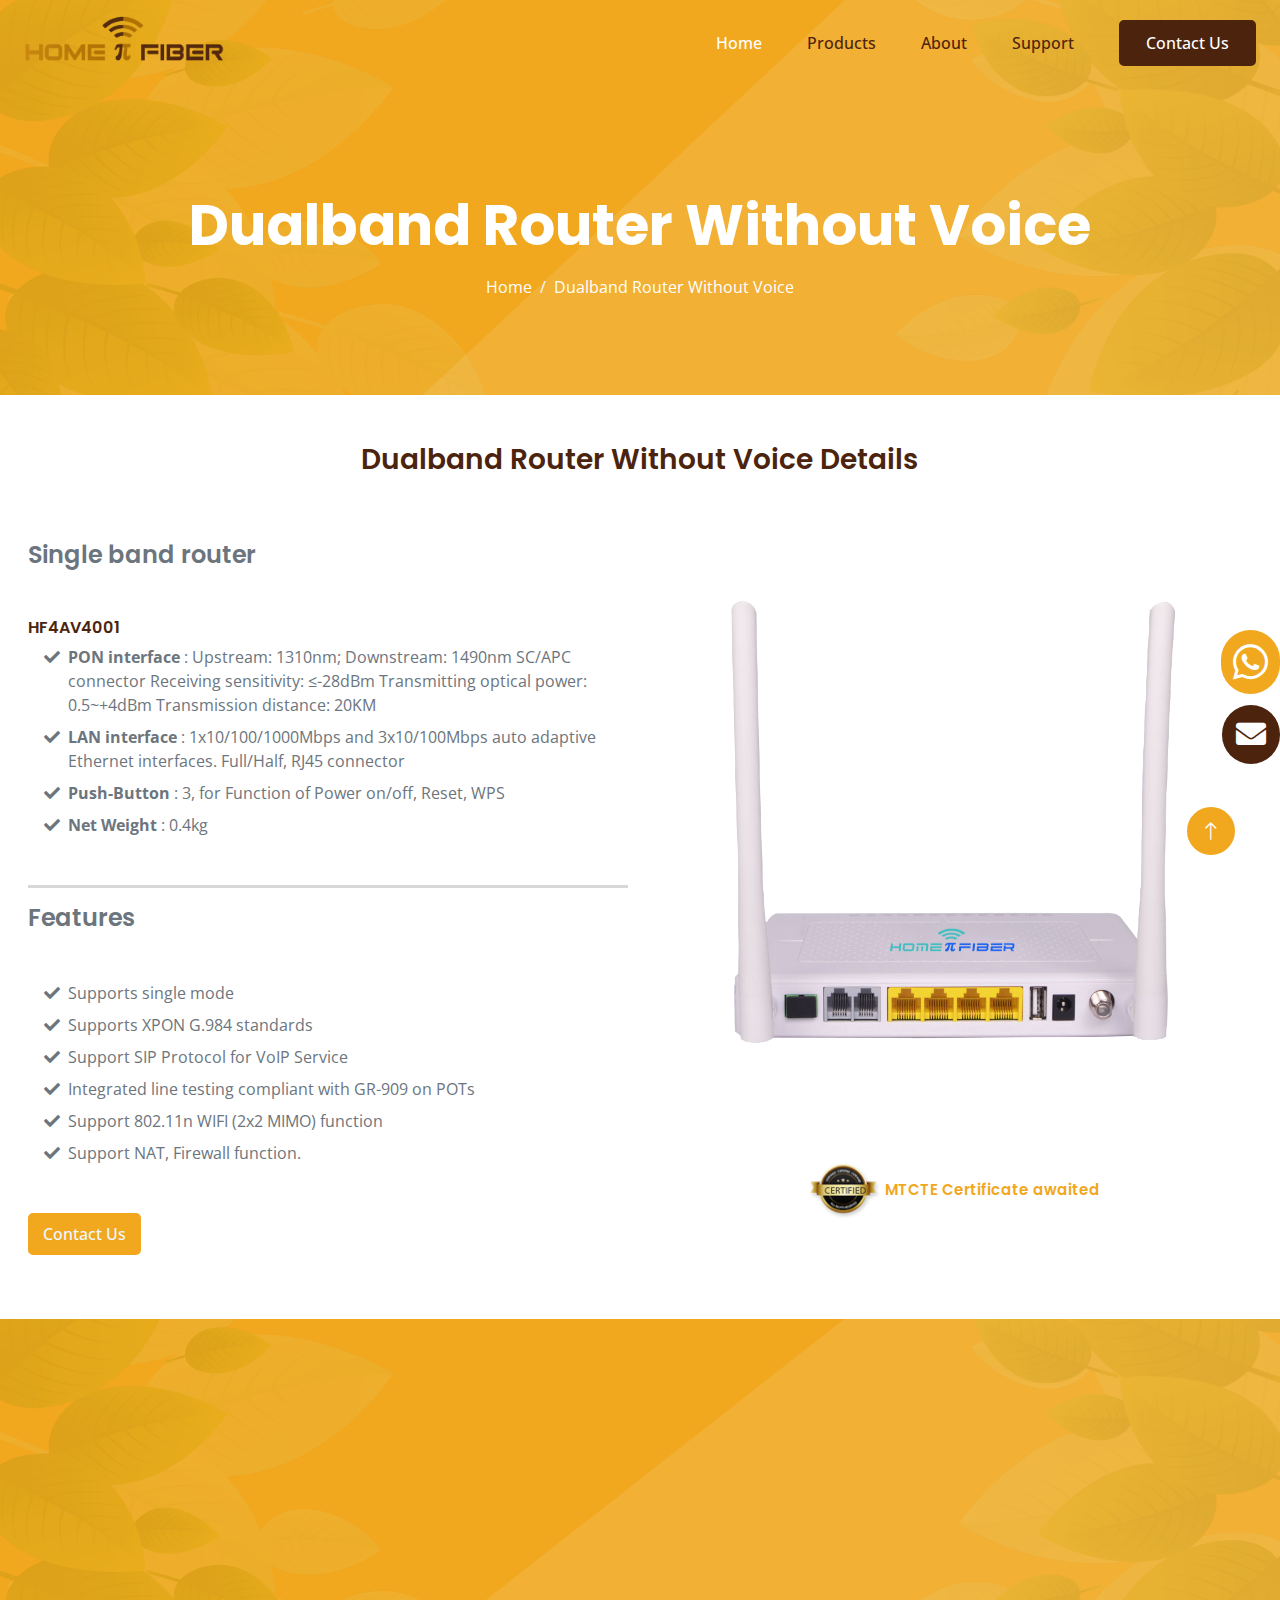
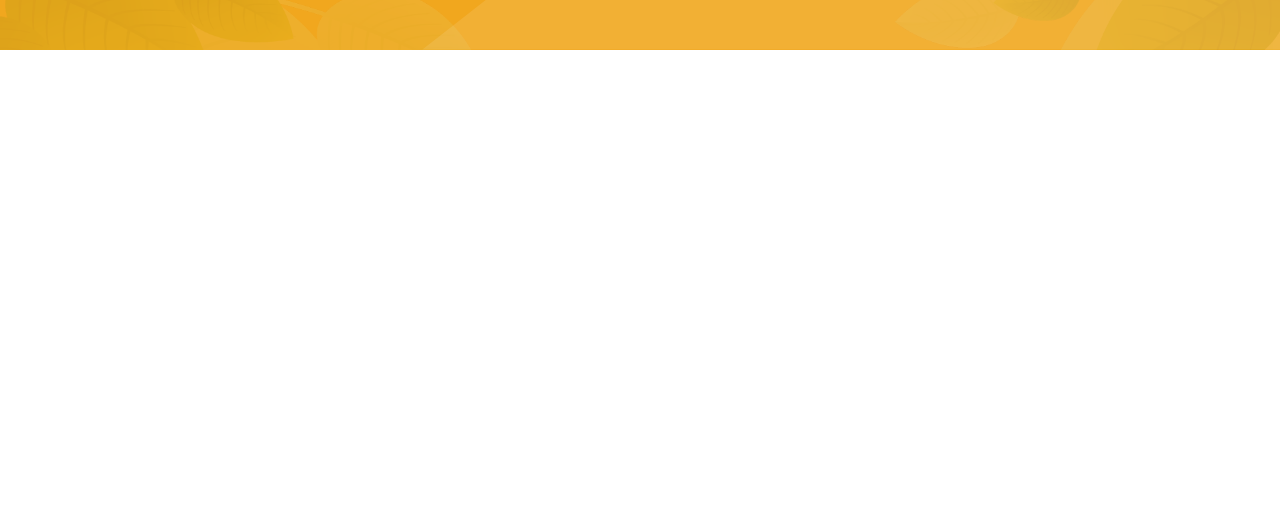
<file: singleband.html>
<!DOCTYPE html>
<html lang="en">

<head>
    <meta charset="utf-8">
    <title>Dualband Router Without Voice</title>
    <meta content="width=device-width, initial-scale=1.0" name="viewport">
    <meta content="Homefiber, network, Router, Telfi technologies, Dualband Router, Dualband Router Without Voice" name="keywords">
    <meta content=" Dualband Router Without Voice  HF4AV4001  Upstream: 1310nm; Downstream: 1490nm SC/APC connector " name="description">
    <meta property="og:image" content="img/img1.png"/>
  
    <meta property="og:title" content="Dualband Router Without Voice"/>
  
    <meta property="og:description" content=" Single band router  HF4AV4001  Upstream: 1310nm; Downstream: 1490nm SC/APC connector "/>
    <!-- Favicon -->
    <link rel="icon" type="image/x-icon" href="img/small-logo.png">
    <meta property="og:type" content="website" />
    <meta property="og:url" content="https://homefiber.in/singleband.html" />
    <!-- Google Web Fonts -->
    <link rel="canonical" href="https://homefiber.in/singleband.html" />

    <link rel="alternate" hreflang="en" href="https://homefiber.in/" />
    <link rel="preconnect" href="https://fonts.googleapis.com">
    <link rel="preconnect" href="https://fonts.gstatic.com" crossorigin>
    <link
        href="https://fonts.googleapis.com/css2?family=Open+Sans:wght@400;500&family=Poppins:wght@200;600;700&display=swap"
        rel="stylesheet">

    <!-- Icon Font Stylesheet -->
    <link href="https://cdnjs.cloudflare.com/ajax/libs/font-awesome/5.10.0/css/all.min.css" rel="stylesheet">
    <link href="https://cdn.jsdelivr.net/npm/bootstrap-icons@1.4.1/font/bootstrap-icons.css" rel="stylesheet">

    <!-- Libraries Stylesheet -->
    <link href="lib/animate/animate.min.css" rel="stylesheet">
    <link href="lib/owlcarousel/assets/owl.carousel.min.css" rel="stylesheet">

    <!-- Customized Bootstrap Stylesheet -->
    <link href="css/bootstrap.min.css" rel="stylesheet">

    <!-- Template Stylesheet -->
    <link href="css/style.css" rel="stylesheet">
</head>
<style>
    .whatsapp {
        position: fixed;
        right: 0px;
        z-index: 999;
        top: 70%;
    }

    .whatsapp h5 {
        color: white;
        background: #f1a71e;
        padding: 12px;
        border-radius: 60px;
    }
    .mail {
        position: fixed;
        right: 0px;
        z-index: 999;
        top: 75%;
    }

    .mail h5 {
        color: white;
        background: #4c240e;
        padding: 14px;
        border-radius: 60px;
    }
</style>

<body>
    <div class="whatsapp">
        <a href="https://api.whatsapp.com/send?phone=918925848772" target="_blank" aria-label="Read more">
            <h5>
                <div class="myDIV">
                    <center><i class="fab fa-whatsapp fa-2x" aria-hidden="true"></i></center>
                </div>
                <div class="hide">Technical<br> &nbsp;Support</div>
            </h5>
        </a>
    </div>
    <div class="mail" style="padding-top: 30px;">
        <a href="mailto:jrk@homefiber.in" aria-label="Read more">
            <h5>
                <div >
                    <center><i class="fa fa-envelope" aria-hidden="true" style="font-size:30px;"></i></center>
                </div>
                <!-- <div class="hide">Technical<br> &nbsp;Support</div> -->
            </h5>
        </a>
    </div>
    <!-- Spinner Start -->
    <div id="spinner"
        class="show bg-white position-fixed translate-middle w-100 vh-100 top-50 start-50 d-flex align-items-center justify-content-center">
        <div class="spinner-grow text-primary" style="width: 3rem; height: 3rem;" role="status">
            <span class="sr-only">Loading...</span>
        </div>
    </div>
    <!-- Spinner End -->


    <!-- Navbar Start -->
    <div class="container-fluid sticky-top">
        <div class="container">
            <nav class="navbar navbar-expand-lg navbar-light p-0">
                <a href="index.html" class="navbar-brand">
                    <h2 class="text-white"><img src="img/logo.png" style="width: 200px;" alt="logo"></h2>
                </a>
                <button type="button" class="navbar-toggler ms-auto me-0" data-bs-toggle="collapse" aria-label="Aria Name"
                    data-bs-target="#navbarCollapse">
                    <span class="navbar-toggler-icon"></span>
                </button>
                <div class="collapse navbar-collapse" id="navbarCollapse">
                    <div class="navbar-nav ms-auto">
                        <a href="index.html" class="nav-item nav-link active">Home</a>
                        
                        <div class="nav-item dropdown">
                            <a href="product.html" class="nav-link " data-bs-toggle="dropdown" aria-label="Read more">Products</a>
                            <div class="dropdown-menu bg-light mt-2">
                                 <a href="dualband.html" class="dropdown-item" aria-label="Read more">Dualband Router With Voice</a>
                                 <a href="singleband.html" class="dropdown-item" aria-label="Read more">Dualband Router Without Voice</a>
                             
                            </div>
                        </div>
                        <a href="about.html" class="nav-item nav-link" aria-label="Read more">About</a>
                        <a href="support.html" class="nav-item nav-link">Support</a>

                        <!-- <a href="contact.html" class="nav-item nav-link">Contact</a> -->
                    </div>
                    <a href="contact.html" class="btn btn-dark py-2 px-4 d-none d-lg-inline-block" aria-label="Read more">Contact Us</a>
                </div>
            </nav>
        </div>
    </div>
    <!-- Navbar End -->


    <!-- Hero Start -->
    <div class="container-fluid bg-primary hero-header mb-5">
        <div class="container text-center">
            <h1 class="display-4 text-white mb-3 animated slideInDown">Dualband Router Without Voice</h1>
            <nav aria-label="breadcrumb">
                <ol class="breadcrumb justify-content-center mb-0 animated slideInDown">
                    <li class="breadcrumb-item"><a class="text-white" href="#" aria-label="Read more">Home</a></li>
                    
                    <li class="breadcrumb-item text-white active" aria-current="page">Dualband Router Without Voice</li>
                </ol>
            </nav>
        </div>
    </div>
    <!-- Hero End -->


   
    <div class="container mt-5">


        <!--Section: Content-->
        <section class="mb-5">

            <!-- Section heading -->
            <h3 class="text-center font-weight-bold mb-5">Dualband Router Without Voice Details</h3>

            <div class="row mb-5">

                <!--Grid column-->
                <div class="col-md-12">
                    <!--News card-->
                    <div class="product-item">
                        <div class="card-body">
                            <div class="row h-100 d-flex align-items-center">
                                <div class="col-lg-6">
                                    <h4 class="text-muted font-weight-light ml-3 mb-5">Single band router
                                    </h4>
                                    <h6>HF4AV4001</h6>
                                   
                                    <ul class="fa-ul mb-5 text-muted font-weight-light">
                                        <li class="mb-2"><span class="fa-li"><i class="fas fa-check green-text"></i></span><b>PON interface</b>
                                            : Upstream: 1310nm; Downstream: 1490nm SC/APC connector
                                            Receiving sensitivity: ≤-28dBm Transmitting optical power: 0.5~+4dBm
                                            Transmission distance: 20KM
                                        </li>
                                        <li class="mb-2"><span class="fa-li"><i class="fas fa-check green-text"></i></span><b>LAN interface</b>
                                            : 1x10/100/1000Mbps and 3x10/100Mbps auto adaptive Ethernet interfaces.
                                            Full/Half, RJ45 connector
                                        </li>
                                        <li class="mb-2"><span class="fa-li"><i class="fas fa-check green-text"></i></span><b>Push-Button </b>
                                            : 3, for Function of Power on/off, Reset, WPS
                                        </li>
                                        <li class="mb-2"><span class="fa-li"><i class="fas fa-check green-text"></i></span><b>Net Weight </b>
                                            : 0.4kg
                                        </li>
                                    </ul>
                                    <hr>
                                    <h4 class="text-muted font-weight-light ml-3 mb-5">Features
                                    </h4>
                                    <ul class="fa-ul mb-5 text-muted font-weight-light">
                                        <li class="mb-2"><span class="fa-li"><i class="fas fa-check green-text"></i></span>Supports single mode
                                        </li>
                                        <li class="mb-2"><span class="fa-li"><i class="fas fa-check green-text"></i></span>Supports XPON G.984
                                            standards
                                        </li>
                                        <li class="mb-2"><span class="fa-li"><i class="fas fa-check green-text"></i></span>Support SIP Protocol
                                            for VoIP Service
                                        </li>
                                        <li class="mb-2"><span class="fa-li"><i class="fas fa-check green-text"></i></span>Integrated line
                                            testing compliant with GR-909 on POTs
                                        </li>
                                        <li class="mb-2"><span class="fa-li"><i class="fas fa-check green-text"></i></span>Support 802.11n WIFI
                                            (2x2 MIMO) function
                                        </li>
                                        <li class="mb-2"><span class="fa-li"><i class="fas fa-check green-text"></i></span>Support NAT, Firewall
                                            function.
                                        </li>
                                    </ul>
                                    <div class="d-flex justify-content-between ml-3">
                                        <button type="button" class="btn btn-primary mx-0" id="btn1" aria-label="Aria Name"><a href="contact.html" style="color: aliceblue;" aria-label="Read more">Contact Us</a></button>
                                        <!-- <div class="text-center">
                                            <h4 class="mb-0">$399</h4>
                                            <small class="grey-text">+ $10 shipping fees</small>
                                        </div> -->
                                    </div>
                                </div>
                                <div class="col-lg-6">

                                    <!--Carousel Wrapper-->
                                    <div id="carousel-thumb" class="carousel slide carousel-thumbnails" data-ride="carousel">

                                        <!--Slides-->
                                        <div class="carousel-inner text-center text-md-left" role="listbox">
                                            <div class="carousel-item active">
                                                <img src="img/img1.png" alt="first product" class="img-fluid" >
                                            </div>
                                            <div class="carousel-item active">
                                                <img src="img/img1.png" alt="Second product" class="img-fluid">
                                            </div>
                                            <div class="carousel-item active">
                                                <img src="img/img1.png" alt="Third product" class="img-fluid">
                                            </div>
                                           
                                        </div>
                                        <h5 class="text-primary mb-3"><p style="font-size:15px;font-weight: 600;align-items:center;
                                            display:flex; justify-content:center;">
                                            <img src="img/certified.png" style="width: 80px;" alt="certified">MTCTE Certificate awaited</p></h5>
                                        <!--/.Slides-->

                                        <!--Thumbnails-->
                                        
                                        <!--/.Thumbnails-->

                                    </div>
                                    <!--/.Carousel Wrapper-->
                                </div>
                            </div>
                        </div>
                    </div>
                </div>
                <!--Grid column-->

            </div>

           
        </section>
        <!--Section: Content-->
        

    </div>
   

    <!-- Newsletter Start -->
    <div class="container-fluid newsletter bg-primary py-5 my-5">
        <div class="container py-5">
            <div class="mx-auto text-center wow fadeIn" data-wow-delay="0.1s" style="max-width: 600px;">
                <p class="text-white mb-3" style="font-weight: 600;font-size:50px;"><span class="fw-light text-dark">Fiber </span> ONT-Gateway</p>
                <p class="text-white mb-4">Connecting you to the world at the speed of light</p>
            </div>
       
        </div>
    </div>
    <!-- Newsletter End -->


    <!-- Footer Start -->
    <div class="container-fluid bg-white footer">
        <div class="container py-5">
            <div class="row g-5">
                <div class="col-md-6 col-lg-6 wow fadeIn" data-wow-delay="0.1s">
                    <a href="index.html" class="d-inline-block mb-3" aria-label="Read more">
                        <div class="d-flex justify-content-center align-items-center">
                        <p class="text-primary text-center"><img src="img/homefiber.png" width="200px" alt="footer-logo"></p></div>
                    </a>
                    
                    <p class="mb-0">Home fiber Specialises in the design development and production of optical fiber based networking equipment.</p>
                
                </div>
                
                <div class="col-md-6 col-lg-3 wow fadeIn" data-wow-delay="0.5s">
                    <h5 class="mb-4">Our Products</h5>
                    <a class="btn btn-link" href="singleband.html" aria-label="Read more">Dualband Router Without Voice</a>
                    <a class="btn btn-link" href="dualband.html" aria-label="Read more">Dualband Router With Voice</a>
                   
                </div>
                <div class="col-md-6 col-lg-3 wow fadeIn" data-wow-delay="0.3s">
                    <h5 class="mb-4 text-center">Get In Touch</h5>
                    <p class="text-center"><b>GLOBAL HQ</b>
                        <p class="text-center">
                        : 1823 Andrew Oaks Ct,Richmond TX 77469</p>
                        <!-- <p class="text-center">
                        <b>PRODUCTION</b></p>
                        <p class="text-center">
                        : Calle 127 b bis #52-69, Bogota</p> -->
                        <p class="text-center">
                        <b>INDIA</b></p>
                        <p class="text-center">
                        : 15/6, Brewery Road,Shenoy Nagar,Chennai 600030,Tn,India
                    </p>
                    
                    <!-- <p><i class="fa fa-phone-alt me-3"></i>+012 345 67890</p>
                    <p><i class="fa fa-envelope me-3"></i>info@example.com</p>
                    <div class="d-flex pt-2">
                        <a class="btn btn-square btn-outline-primary me-1" href=""><i class="fab fa-twitter"></i></a>
                        <a class="btn btn-square btn-outline-primary me-1" href=""><i class="fab fa-facebook-f"></i></a>
                        <a class="btn btn-square btn-outline-primary me-1" href=""><i class="fab fa-instagram"></i></a>
                        <a class="btn btn-square btn-outline-primary me-1" href=""><i
                                class="fab fa-linkedin-in"></i></a>
                    </div> -->
                </div>
                
            </div>
        </div>
        <div class="container wow fadeIn" data-wow-delay="0.1s">
            <div class="copyright">
                <div class="row">
                    <div class="col-md-6 text-center text-md-start mb-3 mb-md-0"> <a class="border-bottom" href="#">© 2023 HomeFiber</a>, All Right Reserved.

                        <!--/*** This template is free as long as you keep the footer author’s credit link/attribution link/backlink. If you'd like to use the template without the footer author’s credit link/attribution link/backlink, you can purchase the Credit Removal License from "https://htmlcodex.com/credit-removal". Thank you for your support. ***/-->
                        Made By  <a class="border-bottom" href="https://allitson.com" aria-label="Read more">Allitson</a> 
                    </div>
                    <div class="col-md-6 text-center text-md-end">
                        <div class="footer-menu">
                            <a href="index.html" aria-label="Read more">Home</a>
                            <a href="product.html" aria-label="Read more">Products</a>
                            <a href="about.html" aria-label="Read more">About</a>
                            <a href="support.html" aria-label="Read more">Support</a>
                            <a href="contact.html" aria-label="Read more">Contact</a>
                        </div>
                    </div>
                </div>
            </div>
        </div>
    </div>
    <!-- Footer End -->


    <!-- Back to Top -->
    <a href="#" class="btn btn-lg btn-primary btn-lg-square back-to-top" aria-label="Read more"><i class="bi bi-arrow-up"></i></a>


    <!-- JavaScript Libraries -->
    <script src="https://ajax.googleapis.com/ajax/libs/jquery/3.6.1/jquery.min.js"></script>
    <script src="https://cdn.jsdelivr.net/npm/bootstrap@5.0.0/dist/js/bootstrap.bundle.min.js"></script>
    <script src="lib/wow/wow.min.js"></script>
    <script src="lib/easing/easing.min.js"></script>
    <script src="lib/waypoints/waypoints.min.js"></script>
    <script src="lib/owlcarousel/owl.carousel.min.js"></script>

    <!-- Template Javascript -->
    <script src="js/main.js"></script>
</body>

</html>
</file>
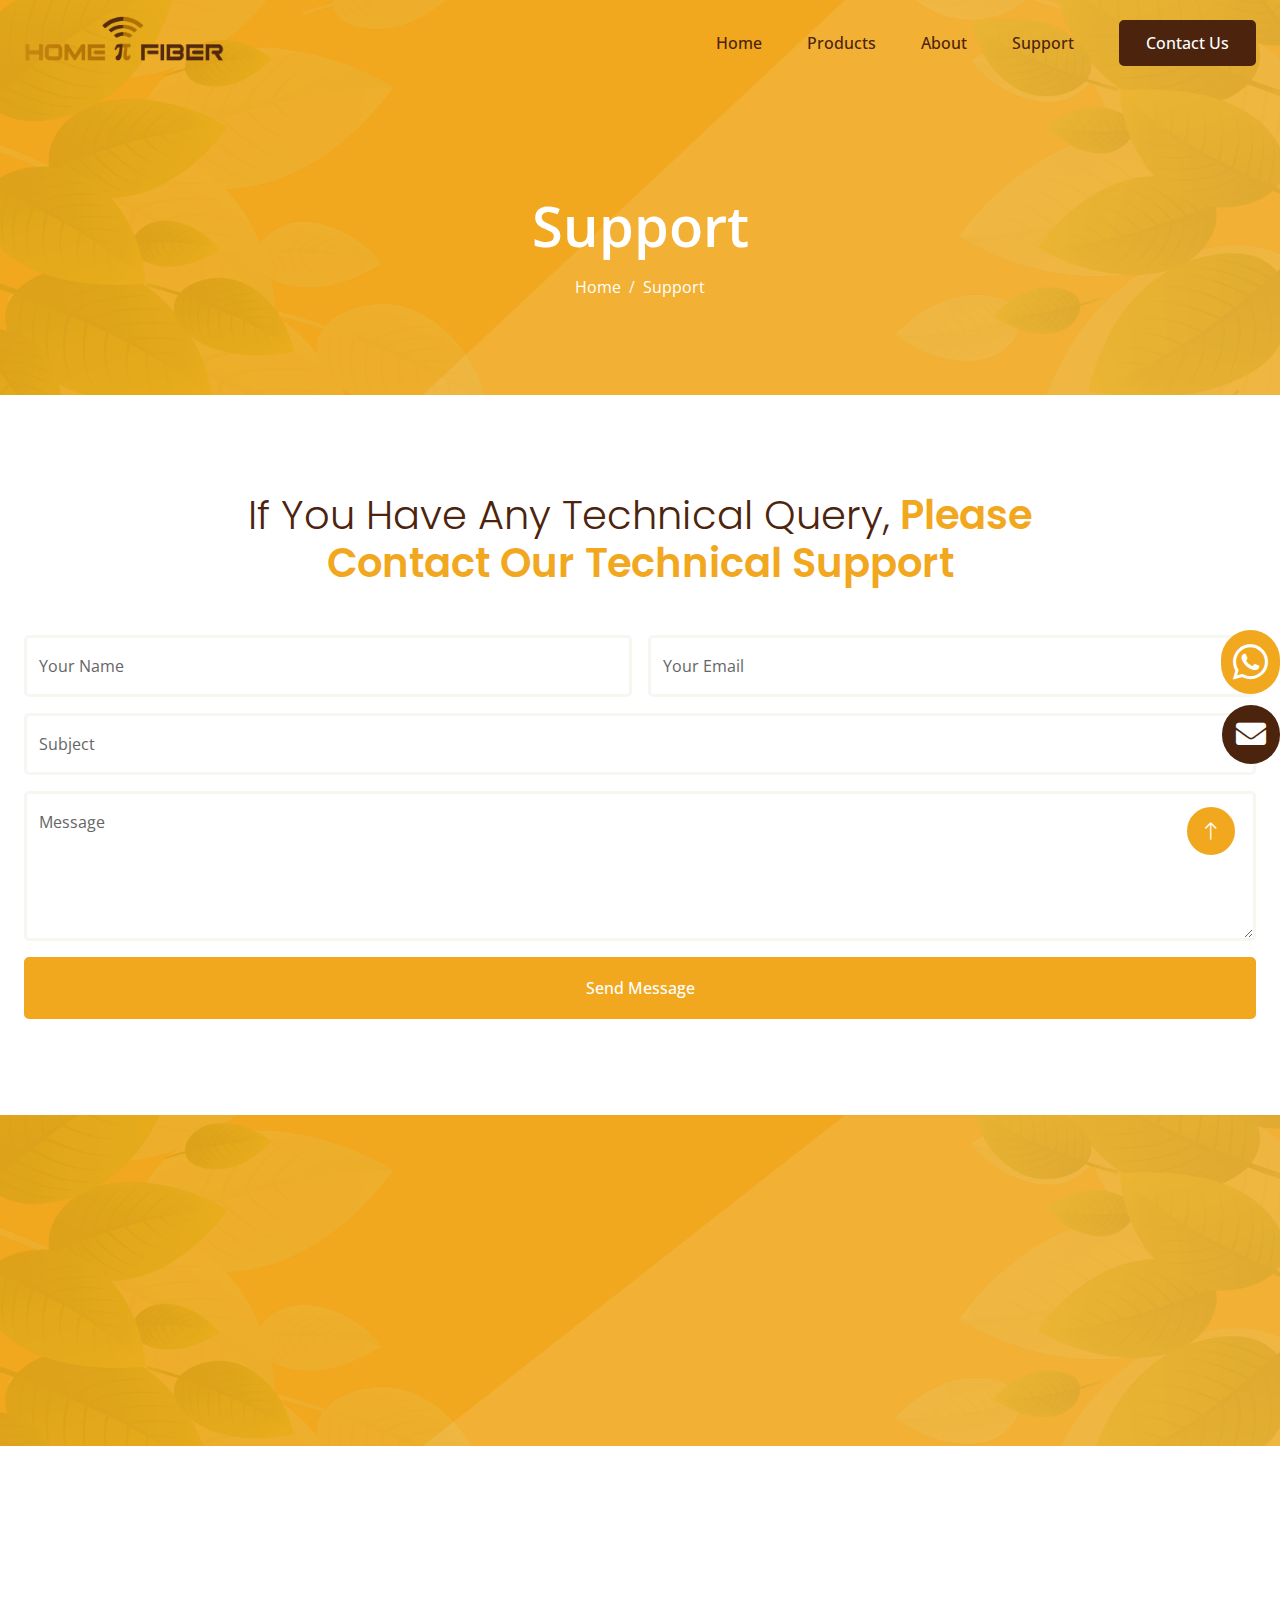
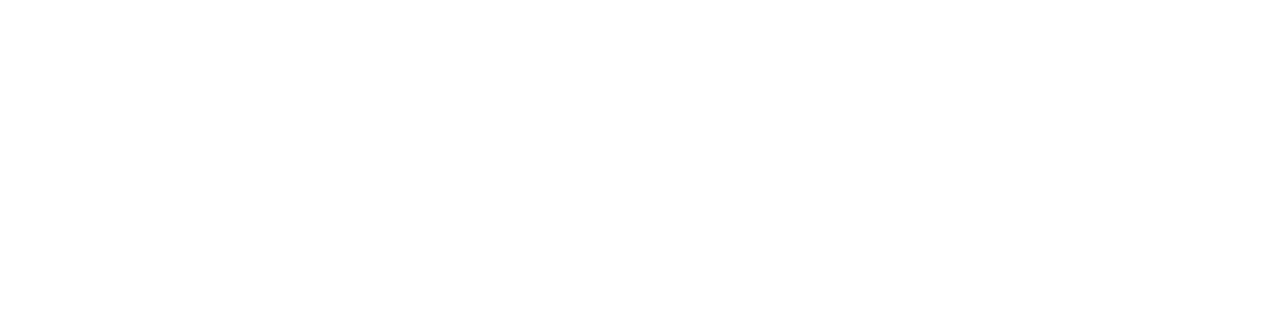
<file: support.html>
<!DOCTYPE html>
<html lang="en">

<head>
    <meta charset="utf-8">
    <title>HomeFiber Support Page</title>
    <meta content="width=device-width, initial-scale=1.0" name="viewport">
    <meta content="Homefiber, network, Router, Telfi technologies, Dualband Router, Singleband Router" name="keywords">
    <meta content="Homefiber is a leading provider of broadband ONT internet access solutions for Homes and Offices." name="description">

    <meta property="og:image" content="img/img2.png"/>
  
    <meta property="og:title" content="Support"/>
  
    <meta property="og:description" content="Homefiber is a leading provider of broadband ONT internet access solutions for Homes and Offices."/>
    <meta property="og:type" content="website" />
    <meta property="og:url" content="https://homefiber.in/support.html" />
    <!-- Favicon -->
    <link rel="icon" type="image/x-icon" href="img/small-logo.png">
    <link rel="alternate" hreflang="en" href="https://homefiber.in/" />
    <link rel="canonical" href="https://homefiber.in/support.html" />


    <!-- Google Web Fonts -->
    <link rel="preconnect" href="https://fonts.googleapis.com">
    <link rel="preconnect" href="https://fonts.gstatic.com" crossorigin>
    <link
        href="https://fonts.googleapis.com/css2?family=Open+Sans:wght@400;500&family=Poppins:wght@200;600;700&display=swap"
        rel="stylesheet">

    <!-- Icon Font Stylesheet -->
    <link href="https://cdnjs.cloudflare.com/ajax/libs/font-awesome/5.10.0/css/all.min.css" rel="stylesheet">
    <link href="https://cdn.jsdelivr.net/npm/bootstrap-icons@1.4.1/font/bootstrap-icons.css" rel="stylesheet">

    <!-- Libraries Stylesheet -->
    <link href="lib/animate/animate.min.css" rel="stylesheet">
    <link href="lib/owlcarousel/assets/owl.carousel.min.css" rel="stylesheet">

    <!-- Customized Bootstrap Stylesheet -->
    <link href="css/bootstrap.min.css" rel="stylesheet">

    <!-- Template Stylesheet -->
    <link href="css/style.css" rel="stylesheet">
</head>
<style>
    .whatsapp {
        position: fixed;
        right: 0px;
        z-index: 999;
        top: 70%;
    }

    .whatsapp h5 {
        color: white;
        background: #f1a71e;
        padding: 12px;
        border-radius: 60px;
    }
    .mail {
        position: fixed;
        right: 0px;
        z-index: 999;
        top: 75%;
    }

    .mail h5 {
        color: white;
        background: #4c240e;
        padding: 14px;
        border-radius: 60px;
    }
</style>

<body>
    <div class="whatsapp">
        <a href="https://api.whatsapp.com/send?phone=918925848772" target="_blank" aria-label="Read more">
            <h5>
                <div class="myDIV">
                    <center><i class="fab fa-whatsapp fa-2x" aria-hidden="true"></i></center>
                </div>
                <div class="hide">Technical<br> &nbsp;Support</div>
            </h5>
        </a>
    </div>
    <div class="mail" style="padding-top: 30px;">
        <a href="mailto:jrk@homefiber.in" aria-label="Read more">
            <h5>
                <div >
                    <center><i class="fa fa-envelope" aria-hidden="true" style="font-size:30px;"></i></center>
                </div>
                <!-- <div class="hide">Technical<br> &nbsp;Support</div> -->
            </h5>
        </a>
    </div>
    <!-- Spinner Start -->
    <div id="spinner"
        class="show bg-white position-fixed translate-middle w-100 vh-100 top-50 start-50 d-flex align-items-center justify-content-center">
        <div class="spinner-grow text-primary" style="width: 3rem; height: 3rem;" role="status">
            <span class="sr-only">Loading...</span>
        </div>
    </div>
    <!-- Spinner End -->


     <!-- Navbar Start -->
     <div class="container-fluid sticky-top">
        <div class="container">
            <nav class="navbar navbar-expand-lg navbar-light p-0">
                <a href="index.html" class="navbar-brand">
                    <h2 class="text-white"><img src="img/logo.png" style="width: 200px;" alt="logo"></h2>
                </a>
                <button type="button" class="navbar-toggler ms-auto me-0" data-bs-toggle="collapse" aria-label="Aria Name"
                    data-bs-target="#navbarCollapse">
                    <span class="navbar-toggler-icon"></span>
                </button>
                <div class="collapse navbar-collapse" id="navbarCollapse">
                    <div class="navbar-nav ms-auto">
                        <a href="index.html" class="nav-item nav-link">Home</a>
                        
                        <div class="nav-item dropdown">
                            <a href="product.html" class="nav-link " data-bs-toggle="dropdown">Products</a>
                            <div class="dropdown-menu bg-light mt-2">
                                <a href="dualband.html" class="dropdown-item" aria-label="Read more">Dualband Router With Voice</a>
                                 <a href="singleband.html" class="dropdown-item" aria-label="Read more">Dualband Router Without Voice</a>
                             
                            </div>
                        </div>
                        <a href="about.html" class="nav-item nav-link">About</a>
                        <a href="support.html" class="nav-item nav-link">Support</a>

                        <!-- <a href="contact.html" class="nav-item nav-link active">Contact</a> -->
                    </div>
                    <a href="contact.html" class="btn btn-dark py-2 px-4 d-none d-lg-inline-block">Contact Us</a>
                </div>
            </nav>
        </div>
    </div>
    <!-- Navbar End -->


    <!-- Hero Start -->
    <div class="container-fluid bg-primary hero-header mb-5">
        <div class="container text-center">
            <p class="display-4 text-white mb-3 animated slideInDown" style="font-weight: 600;">Support</p>
            <nav aria-label="breadcrumb">
                <ol class="breadcrumb justify-content-center mb-0 animated slideInDown">
                    <li class="breadcrumb-item"><a class="text-white" href="#">Home</a></li>
                    <!-- <li class="breadcrumb-item"><a class="text-white" href="#">Pages</a></li> -->
                    <li class="breadcrumb-item text-white active" aria-current="page">Support</li>
                </ol>
            </nav>
        </div>
    </div>
    <!-- Hero End -->


  


    <!-- Contact Start -->
    <div class="container-fluid py-5">
        <div class="container">
            <div class="mx-auto text-center wow fadeIn" data-wow-delay="0.1s" style="max-width: 820px;">
                <h1 class="text-primary mb-5"><span class="fw-light text-dark">If You Have Any Technical Query,</span> Please Contact Our Technical Support</h1></div>
            <div class="row g-5">
                <div class="col-lg-12 wow fadeIn" data-wow-delay="0.1s">
                    <!-- <p class="mb-4">The contact form is currently inactive. Get a functional and working contact form with Ajax & PHP in a few minutes. Just copy and paste the files, add a little code and you're done. <a href="https://htmlcodex.com/contact-form">Download Now</a>.</p> -->
                    <div class="wow fadeIn" data-wow-delay="0.3s">
                        <form action="mailto:sales@homefiber.in" method="post" enctype="text/plain" autocomplete="on">
                            <div class="row g-3">
                                <div class="col-md-6">
                                    <div class="form-floating">
                                        <input type="text" class="form-control" id="name" placeholder="Your Name" name="Name">
                                        <label for="name">Your Name</label>
                                    </div>
                                </div>
                                <div class="col-md-6">
                                    <div class="form-floating">
                                        <input type="email" class="form-control" id="email" placeholder="Your Email" name="Email">
                                        <label for="email">Your Email</label>
                                    </div>
                                </div>
                                <div class="col-12">
                                    <div class="form-floating">
                                        <input type="text" class="form-control" id="subject" placeholder="Subject" name="Subject">
                                        <label for="subject">Subject</label>
                                    </div>
                                </div>
                                <div class="col-12">
                                    <div class="form-floating">
                                        <textarea class="form-control" placeholder="Leave a message here" id="message" style="height: 150px" name="Message"></textarea>
                                        <label for="message">Message</label>
                                    </div>
                                </div>
                                <div class="col-12">
                                    <button class="btn btn-primary w-100 py-3" type="submit" value="send" aria-label="Aria Name">Send Message</button>
                                </div>
                            </div>
                        </form>
                    </div>
                </div>
                <!-- <div class="col-lg-5 wow fadeIn" data-wow-delay="0.5s">
                    <iframe src="https://maps.google.com/maps?hl=en&amp;q=shenoy nagar chennai&amp;t=&amp;z=14&amp;ie=UTF8&amp;iwloc=B&amp;output=embed" style="border:0;" allowfullscreen="" loading="lazy" "="" frameborder="0" height="380px" width="430px"></iframe>
                </div> -->
            </div>
        </div>
    </div>
    <!-- Contact End -->
        

    <!-- Newsletter Start -->
    <div class="container-fluid newsletter bg-primary py-5 my-5">
        <div class="container py-5">
            <div class="mx-auto text-center wow fadeIn" data-wow-delay="0.1s" style="max-width: 600px;">
                <p class="text-white mb-3" style="font-weight: 600;font-size:50px;"><span class="fw-light text-dark" >Fiber </span> ONT-Gateway</p>
                <p class="text-white mb-4">Connecting you to the world at the speed of light</p>
            </div>
       
        </div>
    </div>
    <!-- Newsletter End -->


    <!-- Footer Start -->
    <div class="container-fluid bg-white footer">
        <div class="container py-5">
            <div class="row g-5">
                <div class="col-md-6 col-lg-6 wow fadeIn" data-wow-delay="0.1s">
                    <a href="index.html" class="d-inline-block mb-3" aria-label="Read more">
                        <div class="d-flex justify-content-center align-items-center">
                        <p class="text-primary text-center"><img src="img/homefiber.png" width="200px" alt="footer-logo"></p></div>
                    </a>
                    
                    <p class="mb-0">Home fiber Specialises in the design development and production of optical fiber based networking equipment.</p>
                
                </div>
                
                <div class="col-md-6 col-lg-3 wow fadeIn" data-wow-delay="0.5s">
                    <h5 class="mb-4">Our Products</h5>
                     <a class="btn btn-link" href="singleband.html" aria-label="Read more">Dualband Router Without Voice</a>
                    <a class="btn btn-link" href="dualband.html" aria-label="Read more">Dualband Router With Voice</a>
                   
                </div>
                <div class="col-md-6 col-lg-3 wow fadeIn" data-wow-delay="0.3s">
                    <h5 class="mb-4 text-center">Get In Touch</h5>
                    <p class="text-center"><b>GLOBAL HQ</b>
                        <p class="text-center">
                        : 1823 Andrew Oaks Ct,Richmond TX 77469</p>
                        <!-- <p class="text-center">
                        <b>PRODUCTION</b></p>
                        <p class="text-center">
                        : Calle 127 b bis #52-69, Bogota</p> -->
                        <p class="text-center">
                        <b>INDIA</b></p>
                        <p class="text-center">
                        : 15/6, Brewery Road,Shenoy Nagar,Chennai 600030,Tn,India
                    </p>
                    
                    <!-- <p><i class="fa fa-phone-alt me-3"></i>+012 345 67890</p>
                    <p><i class="fa fa-envelope me-3"></i>info@example.com</p>
                    <div class="d-flex pt-2">
                        <a class="btn btn-square btn-outline-primary me-1" href=""><i class="fab fa-twitter"></i></a>
                        <a class="btn btn-square btn-outline-primary me-1" href=""><i class="fab fa-facebook-f"></i></a>
                        <a class="btn btn-square btn-outline-primary me-1" href=""><i class="fab fa-instagram"></i></a>
                        <a class="btn btn-square btn-outline-primary me-1" href=""><i
                                class="fab fa-linkedin-in"></i></a>
                    </div> -->
                </div>
                
            </div>
        </div>
        <div class="container wow fadeIn" data-wow-delay="0.1s">
            <div class="copyright">
                <div class="row">
                    <div class="col-md-6 text-center text-md-start mb-3 mb-md-0"> <a class="border-bottom" href="#" aria-label="Read more">© 2023 HomeFiber</a>, All Right Reserved.

                        <!--/*** This template is free as long as you keep the footer author’s credit link/attribution link/backlink. If you'd like to use the template without the footer author’s credit link/attribution link/backlink, you can purchase the Credit Removal License from "https://htmlcodex.com/credit-removal". Thank you for your support. ***/-->
                        Made By  <a class="border-bottom" href="https://allitson.com">Allitson</a> 
                    </div>
                    <div class="col-md-6 text-center text-md-end">
                        <div class="footer-menu">
                            <a href="index.html" aria-label="Read more">Home</a>
                            <a href="product.html" aria-label="Read more">Products</a>
                            <a href="about.html" aria-label="Read more">About</a>
                            <a href="support.html" aria-label="Read more">Support</a>
                            <a href="contact.html" aria-label="Read more">Contact</a>
                        </div>
                    </div>
                </div>
            </div>
        </div>
    </div>


    <!-- Back to Top -->
    <a href="#" class="btn btn-lg btn-primary btn-lg-square back-to-top" aria-label="Read more"><i class="bi bi-arrow-up"></i></a>


    <!-- JavaScript Libraries -->
    <script src="https://ajax.googleapis.com/ajax/libs/jquery/3.6.1/jquery.min.js"></script>
    <script src="https://cdn.jsdelivr.net/npm/bootstrap@5.0.0/dist/js/bootstrap.bundle.min.js"></script>
    <script src="lib/wow/wow.min.js"></script>
    <script src="lib/easing/easing.min.js"></script>
    <script src="lib/waypoints/waypoints.min.js"></script>
    <script src="lib/owlcarousel/owl.carousel.min.js"></script>

    <!-- Template Javascript -->
    <script src="js/main.js"></script>
</body>

</html>
</file>
<file: css/style.css>
/********** Template CSS **********/
/*** Spinner ***/

html, body { overflow-x: hidden;}
#spinner {
    opacity: 0;
    visibility: hidden;
    transition: opacity .5s ease-out, visibility 0s linear .5s;
    z-index: 99999;
}

#spinner.show {
    transition: opacity .5s ease-out, visibility 0s linear 0s;
    visibility: visible;
    opacity: 1;
}

.back-to-top {
    position: fixed;
    display: none;
    right: 45px;
    bottom: 45px;
    z-index: 99;
}

img.animated.pulse {
    animation-duration: 5s;
}

/*** Button ***/
.btn {
    font-weight: 500;
    transition: .5s;
}

.btn.btn-primary {
    color: var(--bs-white);
}

.btn-square {
    width: 38px;
    height: 38px;
}

.btn-sm-square {
    width: 32px;
    height: 32px;
}

.btn-lg-square {
    width: 48px;
    height: 48px;
}

.btn-square,
.btn-sm-square,
.btn-lg-square {
    padding: 0;
    display: flex;
    align-items: center;
    justify-content: center;
    font-weight: normal;
    border-radius: 50px;
}


/*** Navbar ***/
.sticky-top {
    top: -150px;
    transition: .5s;
}

.navbar {
    padding: 11px 0 !important;
    height: 85px;
}

.navbar .navbar-nav .nav-link {
    margin-right: 45px;
    padding: 0;
    color: var(--bs-dark);
    font-weight: 500;
    transition: .5s;
    outline: none;
}

.navbar .navbar-nav .nav-link:hover,
.navbar .navbar-nav .nav-link.active {
    color: var(--bs-white);
}

.navbar .dropdown-toggle::after {
    border: none;
    content: "\f107";
    font-family: "Font Awesome 5 Free";
    font-weight: 900;
    vertical-align: middle;
    margin-left: 8px;
}

@media (max-width: 991.98px) {
    .navbar .navbar-nav {
        padding: 0 15px;
        background: var(--bs-primary);
    }

    .navbar .navbar-nav .nav-link  {
        margin-right: 0;
        padding: 10px 0;
    }
}

@media (min-width: 992px) {
    .navbar .nav-item .dropdown-menu {
        display: block;
        border: none;
        margin-top: 0;
        top: 150%;
        opacity: 0;
        visibility: hidden;
        transition: .5s;
    }

    .navbar .nav-item:hover .dropdown-menu {
        top: 100%;
        visibility: visible;
        transition: .5s;
        opacity: 1;
    }
}


/*** Hero Header ***/
.head{
    position: relative;
    margin-top: -85px;
    padding-top: 12rem;
    padding-bottom: 6rem;
    height: 500px;
    background: url(../img/bg-1.jpg) center center no-repeat;
    background-size: contain;
}
.hero-header {
    position: relative;
    margin-top: -85px;
    padding-top: 12rem;
    padding-bottom: 6rem;
    background: url(../img/bg.png) center center no-repeat;
    background-size: cover;
}

.hero-header::before {
    position: absolute;
    content: "";
    width: 100%;
    height: 100%;
    top: 0;
    left: 0;
    background: rgba(255, 255, 255, .1);
    clip-path: polygon(66% 0, 100% 0, 100% 100%, 33% 100%);
}

.hero-header .container {
    position: relative;
    z-index: 1;
}

.hero-header .breadcrumb-item+.breadcrumb-item::before {
    color: var(--bs-light);
}


/*** Feature ***/
.feature-item::before {
    position: absolute;
    content: "";
    width: 100%;
    height: 100%;
    top: 0;
    left: 0;
    background: rgba(255, 255, 255, .1);
    clip-path: polygon(66% 0, 100% 0, 100% 100%, 33% 100%);
}

.feature-item .border {
    position: relative;
    border-color: rgba(255, 255, 255, .2) !important;
    z-index: 1;
}


/*** Deal ***/
.deal {
    position: relative;
    background: url(../img/bg.png) center center no-repeat;
    background-size: cover;
}

.deal::before {
    position: absolute;
    content: "";
    width: 100%;
    height: 100%;
    top: 0;
    left: 0;
    background: rgba(255, 255, 255, .1);
    clip-path: polygon(66% 0, 100% 0, 100% 100%, 33% 100%);
}

.deal .bg-white {
    position: relative;
    z-index: 1;
}

.deal .cdt span {
    display: block;
    font-size: 16px;
    font-style: italic;
    font-weight: 200;
    text-transform: capitalize;
}


/*** How To Use ***/
.how-to-use {
    position: relative;
    background: url(../img/bg.png) center center no-repeat;
    background-size: cover;
}

.how-to-use::before {
    position: absolute;
    content: "";
    width: 100%;
    height: 100%;
    top: 0;
    left: 0;
    background: rgba(255, 255, 255, .1);
    clip-path: polygon(66% 0, 100% 0, 100% 100%, 33% 100%);
}

.how-to-use .container {
    position: relative;
    z-index: 1;
}

.how-to-use .border {
    border-color: rgba(255, 255, 255, .2) !important;
}


/*** Product ***/
.product-item {
    transition: .1s;
}

.product-item:hover {
    border-width: 0 !important;
    box-shadow: 0 0 35px rgba(144, 188, 121, .25);
}

.product-item:hover a.btn {
    color: var(--bs-white);
    background: var(--bs-primary);
}


/*** Testimonial ***/
.testimonial {
    position: relative;
    background: url(../img/bg.png) center center no-repeat;
    background-size: cover;
}

.testimonial::before {
    position: absolute;
    content: "";
    width: 100%;
    height: 100%;
    top: 0;
    left: 0;
    background: rgba(255, 255, 255, .1);
    clip-path: polygon(66% 0, 100% 0, 100% 100%, 33% 100%);
}

.testimonial .testimonial-carousel {
    position: relative;
    z-index: 1;
}

.testimonial-carousel .owl-item img {
    width: 120px;
    height: 120px;
    border-color: rgba(255, 255, 255, .2) !important;
    margin: 0 auto 20px auto;
    border-radius: 100px;
}

.testimonial-carousel .owl-dots {
    margin-top: 25px;
    display: flex;
    align-items: center;
    justify-content: center;
}

.testimonial-carousel .owl-dot {
    position: relative;
    display: inline-block;
    margin: 0 5px;
    width: 30px;
    height: 30px;
    display: flex;
    align-items: center;
    justify-content: center;
    background: transparent;
    border: 3px solid rgba(255, 255, 255, .2);
    border-radius: 30px;
    transition: .5s;
}

.testimonial-carousel .owl-dot.active {
    background: var(--bs-dark);
}


/*** Blog ***/
.blog-item {
    transition: .1s;
}

.blog-item:hover {
    border-width: 0 !important;
    box-shadow: 0 0 35px rgba(144, 188, 121, .25);
}

.blog-item:hover a.btn {
    color: var(--bs-white);
    background: var(--bs-primary);
}


/*** Contact ***/
.contact-info-item::before {
    position: absolute;
    content: "";
    width: 100%;
    height: 100%;
    top: 0;
    left: 0;
    background: rgba(255, 255, 255, .1);
    clip-path: polygon(66% 0, 100% 0, 100% 100%, 33% 100%);
}

.contact-info-item .border {
    position: relative;
    border-color: rgba(255, 255, 255, .2) !important;
    z-index: 1;
}


/*** Newsletter ***/
.newsletter {
    position: relative;
    background: url(../img/bg.png) center center no-repeat;
    background-size: cover;
}

.newsletter::before {
    position: absolute;
    content: "";
    width: 100%;
    height: 100%;
    top: 0;
    left: 0;
    background: rgba(255, 255, 255, .1);
    clip-path: polygon(66% 0, 100% 0, 100% 100%, 33% 100%);
}

.newsletter .container {
    position: relative;
    z-index: 1;
}

.newsletter .form-control {
    background: rgba(255, 255, 255, .3);
}


/*** Footer ***/
.footer .btn.btn-link {
    display: block;
    margin-bottom: 10px;
    padding: 0;
    text-align: left;
    color: var(--bs-body);
    font-weight: normal;
    transition: .3s;
}

.footer .btn.btn-link:hover {
    color: var(--bs-primary);
}

.footer .btn.btn-link::before {
    position: relative;
    content: "\f105";
    font-family: "Font Awesome 5 Free";
    font-weight: 900;
    margin-right: 10px;
}

.footer .btn.btn-link:hover {
    letter-spacing: 1px;
    box-shadow: none;
}

.footer .copyright {
    padding: 25px 0;
    border-top: 3px solid var(--bs-light);
}

.footer .copyright a {
    color: var(--bs-body);
}

.footer .copyright a:hover {
    color: var(--bs-primary);
}

.footer .footer-menu a {
    margin-right: 15px;
    padding-right: 15px;
    border-right: 3px solid var(--bs-light);
}

.footer .footer-menu a:last-child {
    margin-right: 0;
    padding-right: 0;
    border-right: none;
}
.hide {
    display: none;
  }
      
  .myDIV:hover + .hide {
    display: block;
    font-size: 13px;
    /* color: red; */
  }

.spec{
    color: #001d57;
    padding-top: 10px;
    font-weight: 600;
}

.open-button {
    background-color: #555;
    border-radius: 5px;
    color: white;
    padding: 10px 5px;
    border: none;
    cursor: pointer;
    opacity: 0.8;
    width: 200px;
  }
  
  /* The popup form - hidden by default */
  .form-popup {
    display: none;
    position: fixed;
    bottom: 0;
    right: 15px;
    border: 3px solid #f1f1f1;
    z-index: 9;
  }
  
  /* Add styles to the form container */
  .form-container {
    max-width: 350px;
    padding: 10px;
    background-color: white;
  }
  
  /* Full-width input fields */
  .form-container input[type=text], .form-container input[type=password] {
    width: 100%;
    padding: 15px;
    margin: 5px 0 22px 0;
    border: none;
    background: #f1f1f1;
  }
  
  /* When the inputs get focus, do something */
  .form-container input[type=text]:focus, .form-container input[type=password]:focus {
    background-color: #ddd;
    outline: none;
  }
  
  /* Set a style for the submit/login button */
  .form-container .btn {
    background-color: #04AA6D;
    color: white;
    padding: 16px 20px;
    border: none;
    cursor: pointer;
    width: 100%;
    margin-bottom:10px;
    opacity: 0.8;
  }
  
  /* Add a red background color to the cancel button */
  .form-container .cancel {
    background-color: red;
  }
  
  /* Add some hover effects to buttons */
  .form-container .btn:hover, .open-button:hover {
    opacity: 1;
  }

  @media screen and (max-width: 600px) {
    .head{
        position: relative;
        margin-top: -85px;
        padding-top: 12rem;
        padding-bottom: 6rem;
        height: 200px;
        background: url(../img/bg-1.jpg) center center no-repeat;
        background-size: contain;
    }
  }
</file>
